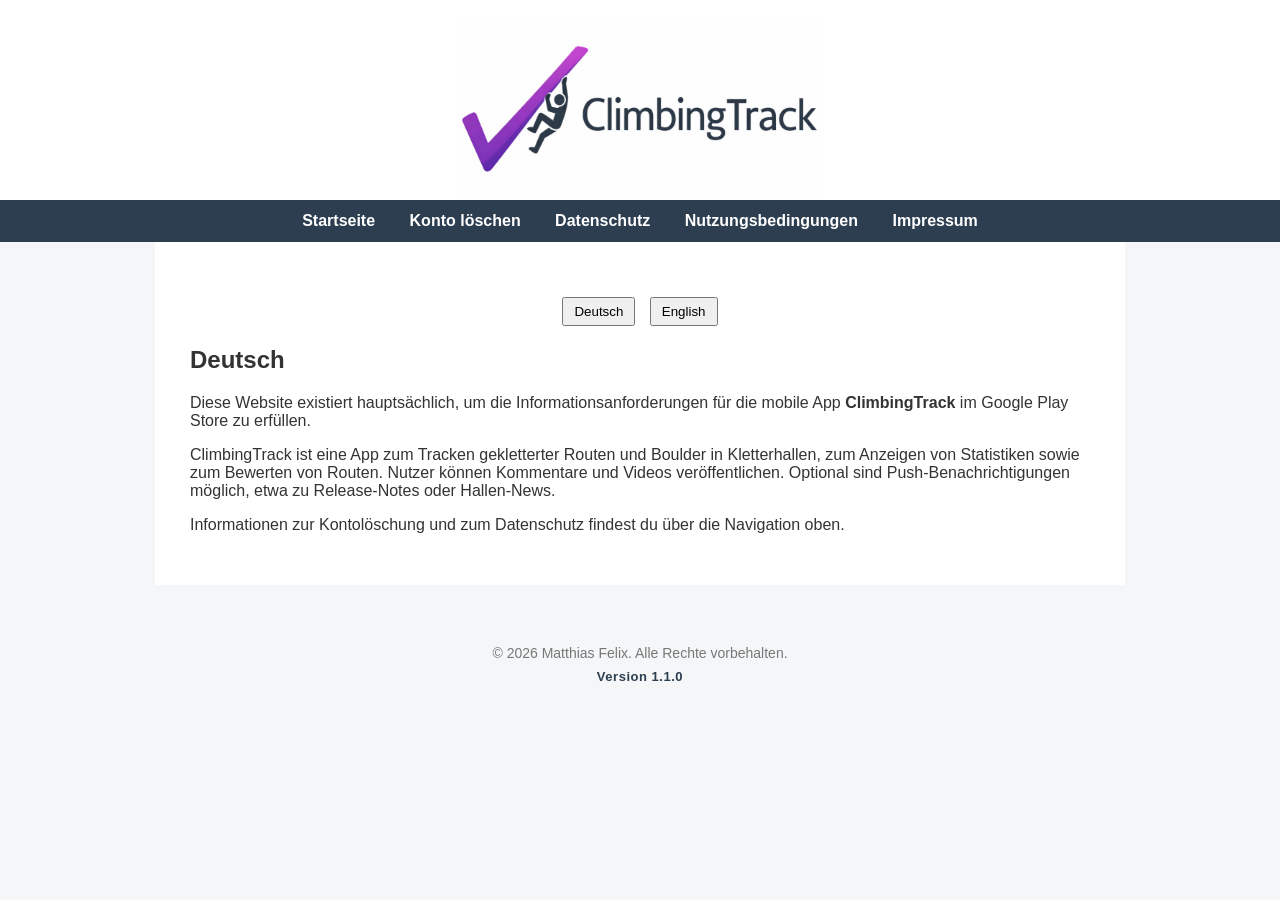
<file: index.html>
<!doctype html>
<html lang="de">
  <head>
    <meta charset="UTF-8" />
    <title>Startseite - ClimbingTrack</title>
    <link rel="stylesheet" href="css/style.css" />
  </head>

  <body>
    <header>
      <img src="img/banner2.jpg" class="banner" />
    </header>

    <nav>
      <a href="index.html" data-i18n="nav-home">Startseite</a>
      <a href="delete-account.html" data-i18n="nav-delete">Konto löschen</a>
      <a href="privacy.html" data-i18n="nav-privacy">Datenschutz</a>
      <a href="terms.html" data-i18n="nav-terms">Nutzungsbedingungen</a>
      <a href="impressum.html" data-i18n="nav-imprint">Impressum</a>
    </nav>

    <div class="container">
      <div id="lang-switcher" style="text-align: center; margin: 20px 0">
        <button onclick="setLang('de')">Deutsch</button>
        <button onclick="setLang('en')">English</button>
      </div>
      <div class="lang lang-de">
        <h2>Deutsch</h2>

        <p>
          Diese Website existiert hauptsächlich, um die
          Informationsanforderungen für die mobile App <b>ClimbingTrack</b> im
          Google Play Store zu erfüllen.
        </p>

        <p>
          ClimbingTrack ist eine App zum Tracken gekletterter Routen und Boulder
          in Kletterhallen, zum Anzeigen von Statistiken sowie zum Bewerten von
          Routen. Nutzer können Kommentare und Videos veröffentlichen. Optional
          sind Push-Benachrichtigungen möglich, etwa zu Release-Notes oder
          Hallen-News.
        </p>

        <p>
          Informationen zur Kontolöschung und zum Datenschutz findest du über
          die Navigation oben.
        </p>
      </div>

      <div class="lang lang-en">
        <h2>English</h2>

        <p>
          This website exists mainly to fulfill the information requirements for
          the <b>ClimbingTrack</b> mobile application published on Google Play.
        </p>

        <p>
          ClimbingTrack allows users to track climbed routes and boulders in
          climbing gyms, view statistics, and rate routes. Users can publish
          comments and videos. Optional push notifications are available, for
          example for release notes or gym news.
        </p>

        <p>
          Information about account deletion and privacy can be found in the
          navigation above.
        </p>
      </div>
    </div>

    <footer>
      <span data-i18n="footer"
        >© 2026 Matthias Felix. Alle Rechte vorbehalten.</span
      >
      <span class="site-version">Version 1.1.0</span>
    </footer>
    <script>
      const translations = {
        de: {
          "nav-home": "Startseite",
          "nav-delete": "Konto löschen",
          "nav-privacy": "Datenschutz",
          "nav-terms": "Nutzungsbedingungen",
          "nav-imprint": "Impressum",
          footer: "© 2026 Matthias Felix. Alle Rechte vorbehalten.",
        },
        en: {
          "nav-home": "Home",
          "nav-delete": "Delete Account",
          "nav-privacy": "Privacy Policy",
          "nav-terms": "Terms of Service",
          "nav-imprint": "Imprint",
          footer: "© 2026 Matthias Felix. All rights reserved.",
        },
      };

      function setLang(lang) {
        localStorage.setItem("climbingtrack-lang", lang);
        showLang(lang);
      }

      function showLang(lang) {
        document
          .querySelectorAll(".lang")
          .forEach((el) => (el.style.display = "none"));
        const active = document.querySelector(".lang-" + lang);
        if (active) active.style.display = "block";

        const t = translations[lang] || translations.de;
        document.querySelectorAll("[data-i18n]").forEach((el) => {
          const key = el.getAttribute("data-i18n");
          if (t[key]) el.textContent = t[key];
        });
      }

      const savedLang = localStorage.getItem("climbingtrack-lang") || "de";
      showLang(savedLang);
    </script>
  </body>
</html>
</file>
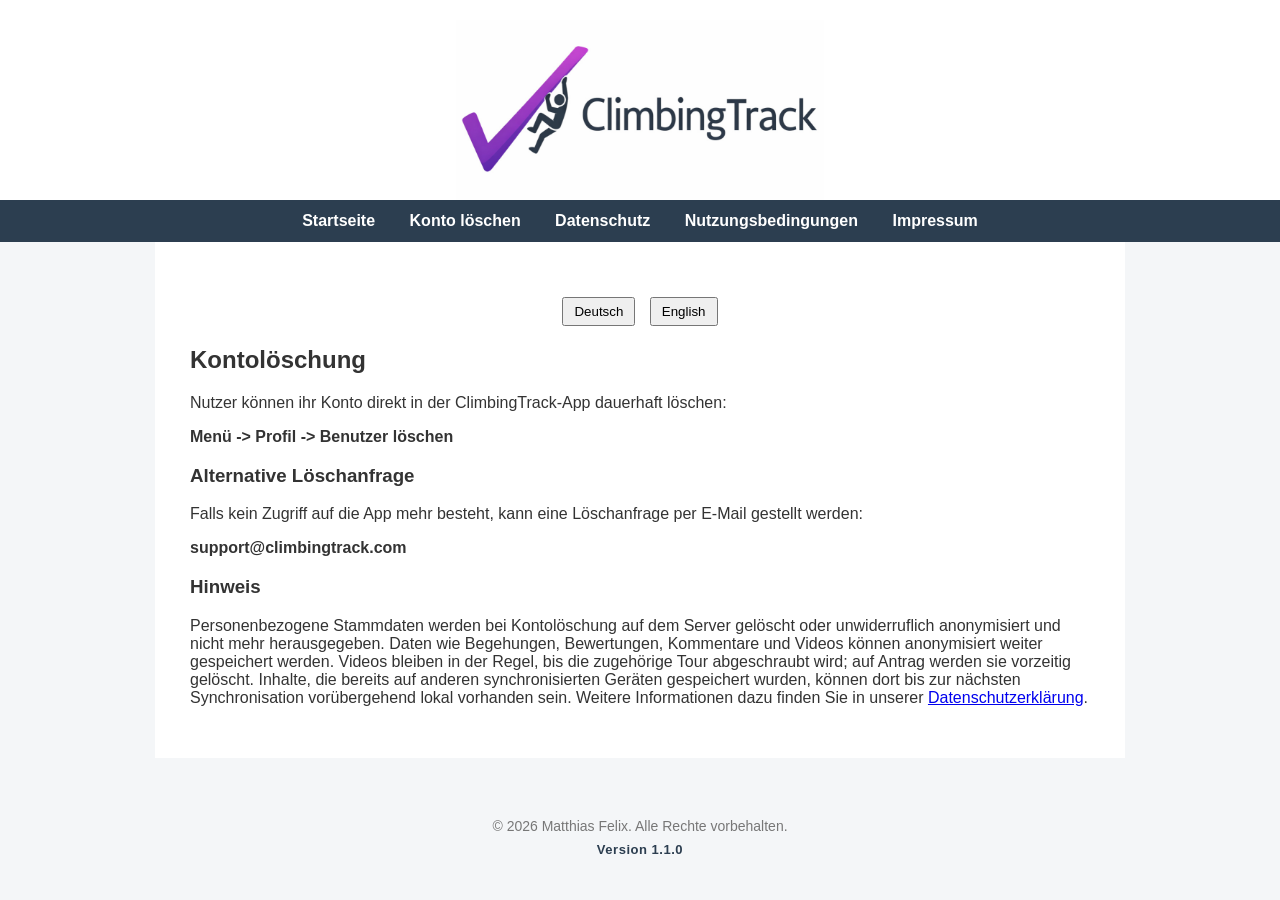
<file: delete-account.html>
<!doctype html>
<html lang="de">
  <head>
    <meta charset="UTF-8" />
    <title>Kontolöschung - ClimbingTrack</title>
    <link rel="stylesheet" href="css/style.css" />
  </head>

  <body>
    <header>
      <img src="img/banner2.jpg" class="banner" />
    </header>

    <nav>
      <a href="index.html" data-i18n="nav-home">Startseite</a>
      <a href="delete-account.html" data-i18n="nav-delete">Konto löschen</a>
      <a href="privacy.html" data-i18n="nav-privacy">Datenschutz</a>
      <a href="terms.html" data-i18n="nav-terms">Nutzungsbedingungen</a>
      <a href="impressum.html" data-i18n="nav-imprint">Impressum</a>
    </nav>

    <div class="container">
      <div id="lang-switcher" style="text-align: center; margin: 20px 0">
        <button onclick="setLang('de')">Deutsch</button>
        <button onclick="setLang('en')">English</button>
      </div>
      <div class="lang lang-de">
        <h2>Kontolöschung</h2>

        <p>
          Nutzer können ihr Konto direkt in der ClimbingTrack-App dauerhaft
          löschen:
        </p>

        <p><b>Menü -> Profil -> Benutzer löschen</b></p>

        <h3>Alternative Löschanfrage</h3>

        <p>
          Falls kein Zugriff auf die App mehr besteht, kann eine Löschanfrage
          per E-Mail gestellt werden:
        </p>

        <p><b>support@climbingtrack.com</b></p>

        <h3>Hinweis</h3>
        <p>
          Personenbezogene Stammdaten werden bei Kontolöschung auf dem Server
          gelöscht oder unwiderruflich anonymisiert und nicht mehr
          herausgegeben. Daten wie Begehungen, Bewertungen, Kommentare und
          Videos können anonymisiert weiter gespeichert werden. Videos bleiben
          in der Regel, bis die zugehörige Tour abgeschraubt wird; auf Antrag
          werden sie vorzeitig gelöscht. Inhalte, die bereits auf anderen
          synchronisierten Geräten gespeichert wurden, können dort bis zur
          nächsten Synchronisation vorübergehend lokal vorhanden sein. Weitere
          Informationen dazu finden Sie in unserer
          <a href="privacy.html">Datenschutzerklärung</a>.
        </p>
      </div>

      <div class="lang lang-en">
        <h2>Delete Account</h2>

        <p>
          Users can permanently delete their account directly in the
          ClimbingTrack app:
        </p>

        <p><b>Menu -> Profile -> Delete user</b></p>

        <h3>Alternative request</h3>

        <p>
          If you cannot access the app anymore, you can request deletion by
          email:
        </p>

        <p><b>support@climbingtrack.com</b></p>

        <h3>Note</h3>
        <p>
          Personal account master data is deleted from the server or
          irreversibly anonymized when an account is deleted and is no longer
          disclosed. Data such as climbing ticks, ratings, comments, and videos
          may continue to be stored in anonymized form. Videos usually remain
          until the related tour is taken down; they are deleted earlier upon
          request. Content already stored on other synchronized devices may
          temporarily remain there locally until the next synchronization. For
          more details, see our
          <a href="privacy.html">Privacy Policy</a>.
        </p>
      </div>
    </div>

    <footer>
      <span data-i18n="footer"
        >© 2026 Matthias Felix. Alle Rechte vorbehalten.</span
      >
      <span class="site-version">Version 1.1.0</span>
    </footer>
    <script>
      const translations = {
        de: {
          "nav-home": "Startseite",
          "nav-delete": "Konto löschen",
          "nav-privacy": "Datenschutz",
          "nav-terms": "Nutzungsbedingungen",
          "nav-imprint": "Impressum",
          footer: "© 2026 Matthias Felix. Alle Rechte vorbehalten.",
        },
        en: {
          "nav-home": "Home",
          "nav-delete": "Delete Account",
          "nav-privacy": "Privacy Policy",
          "nav-terms": "Terms of Service",
          "nav-imprint": "Imprint",
          footer: "© 2026 Matthias Felix. All rights reserved.",
        },
      };

      function setLang(lang) {
        localStorage.setItem("climbingtrack-lang", lang);
        showLang(lang);
      }

      function showLang(lang) {
        document
          .querySelectorAll(".lang")
          .forEach((el) => (el.style.display = "none"));
        const active = document.querySelector(".lang-" + lang);
        if (active) active.style.display = "block";

        const t = translations[lang] || translations.de;
        document.querySelectorAll("[data-i18n]").forEach((el) => {
          const key = el.getAttribute("data-i18n");
          if (t[key]) el.textContent = t[key];
        });
      }

      const savedLang = localStorage.getItem("climbingtrack-lang") || "de";
      showLang(savedLang);
    </script>
  </body>
</html>
</file>
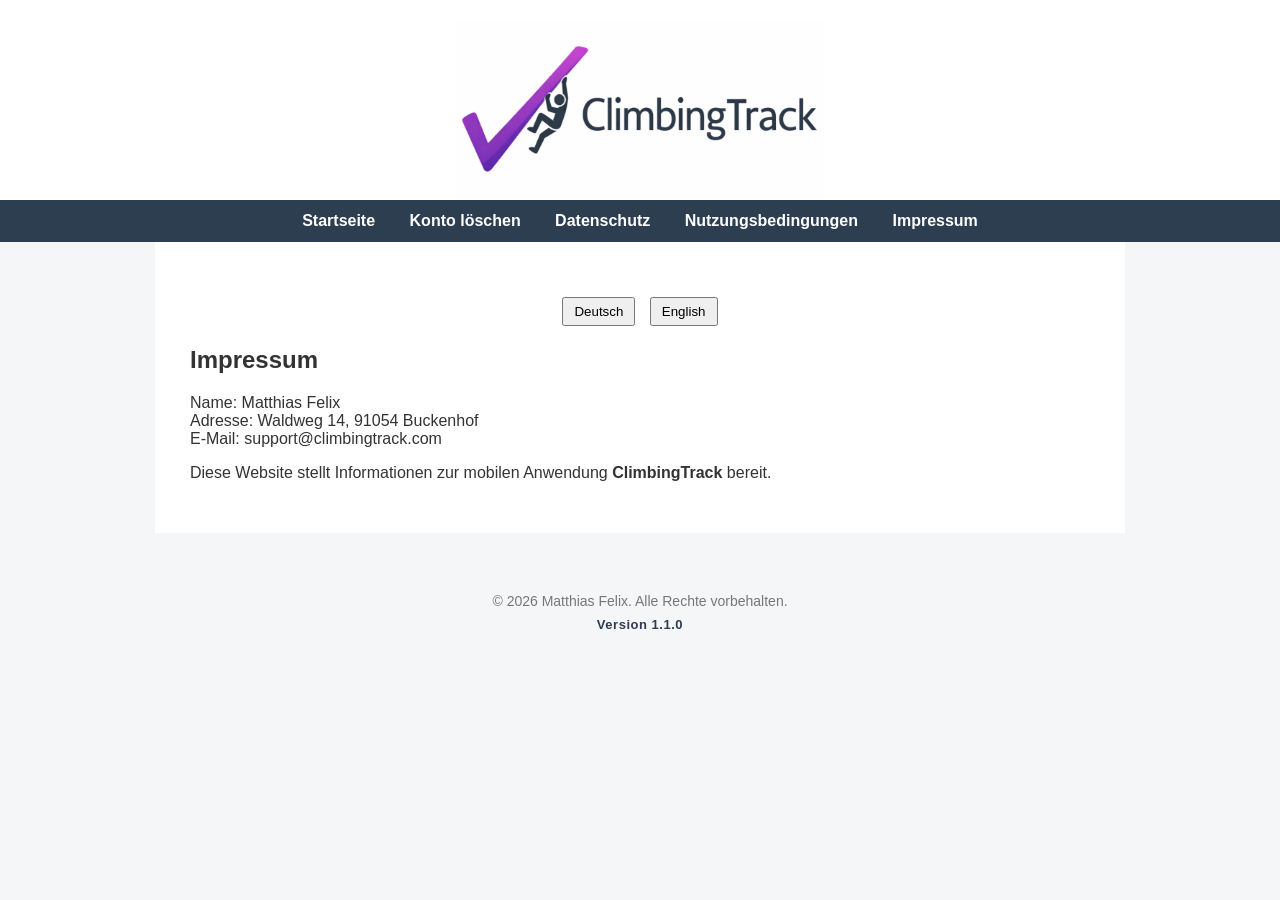
<file: impressum.html>
<!doctype html>
<html lang="de">
  <head>
    <meta charset="UTF-8" />
    <title>Impressum - ClimbingTrack</title>
    <link rel="stylesheet" href="css/style.css" />
  </head>

  <body>
    <header>
      <img src="img/banner2.jpg" class="banner" />
    </header>

    <nav>
      <a href="index.html" data-i18n="nav-home">Startseite</a>
      <a href="delete-account.html" data-i18n="nav-delete">Konto löschen</a>
      <a href="privacy.html" data-i18n="nav-privacy">Datenschutz</a>
      <a href="terms.html" data-i18n="nav-terms">Nutzungsbedingungen</a>
      <a href="impressum.html" data-i18n="nav-imprint">Impressum</a>
    </nav>

    <div class="container">
      <div id="lang-switcher" style="text-align: center; margin: 20px 0">
        <button onclick="setLang('de')">Deutsch</button>
        <button onclick="setLang('en')">English</button>
      </div>
      <div class="lang lang-de">
        <h2>Impressum</h2>

        <p>
          Name: Matthias Felix<br />
          Adresse: Waldweg 14, 91054 Buckenhof<br />
          E-Mail: support@climbingtrack.com
        </p>

        <p>
          Diese Website stellt Informationen zur mobilen Anwendung
          <b>ClimbingTrack</b> bereit.
        </p>
      </div>

      <div class="lang lang-en">
        <h2>Imprint</h2>

        <p>
          Name: Matthias Felix<br />
          Address: Waldweg 14, 91054 Buckenhof, Germany<br />
          Email: support@climbingtrack.com
        </p>

        <p>
          This website provides information related to the mobile application
          <b>ClimbingTrack</b>.
        </p>
      </div>
    </div>

    <footer>
      <span data-i18n="footer"
        >© 2026 Matthias Felix. Alle Rechte vorbehalten.</span
      >
      <span class="site-version">Version 1.1.0</span>
    </footer>
    <script>
      const translations = {
        de: {
          "nav-home": "Startseite",
          "nav-delete": "Konto löschen",
          "nav-privacy": "Datenschutz",
          "nav-terms": "Nutzungsbedingungen",
          "nav-imprint": "Impressum",
          footer: "© 2026 Matthias Felix. Alle Rechte vorbehalten.",
        },
        en: {
          "nav-home": "Home",
          "nav-delete": "Delete Account",
          "nav-privacy": "Privacy Policy",
          "nav-terms": "Terms of Service",
          "nav-imprint": "Imprint",
          footer: "© 2026 Matthias Felix. All rights reserved.",
        },
      };

      function setLang(lang) {
        localStorage.setItem("climbingtrack-lang", lang);
        showLang(lang);
      }

      function showLang(lang) {
        document
          .querySelectorAll(".lang")
          .forEach((el) => (el.style.display = "none"));
        const active = document.querySelector(".lang-" + lang);
        if (active) active.style.display = "block";

        const t = translations[lang] || translations.de;
        document.querySelectorAll("[data-i18n]").forEach((el) => {
          const key = el.getAttribute("data-i18n");
          if (t[key]) el.textContent = t[key];
        });
      }

      const savedLang = localStorage.getItem("climbingtrack-lang") || "de";
      showLang(savedLang);
    </script>
  </body>
</html>
</file>
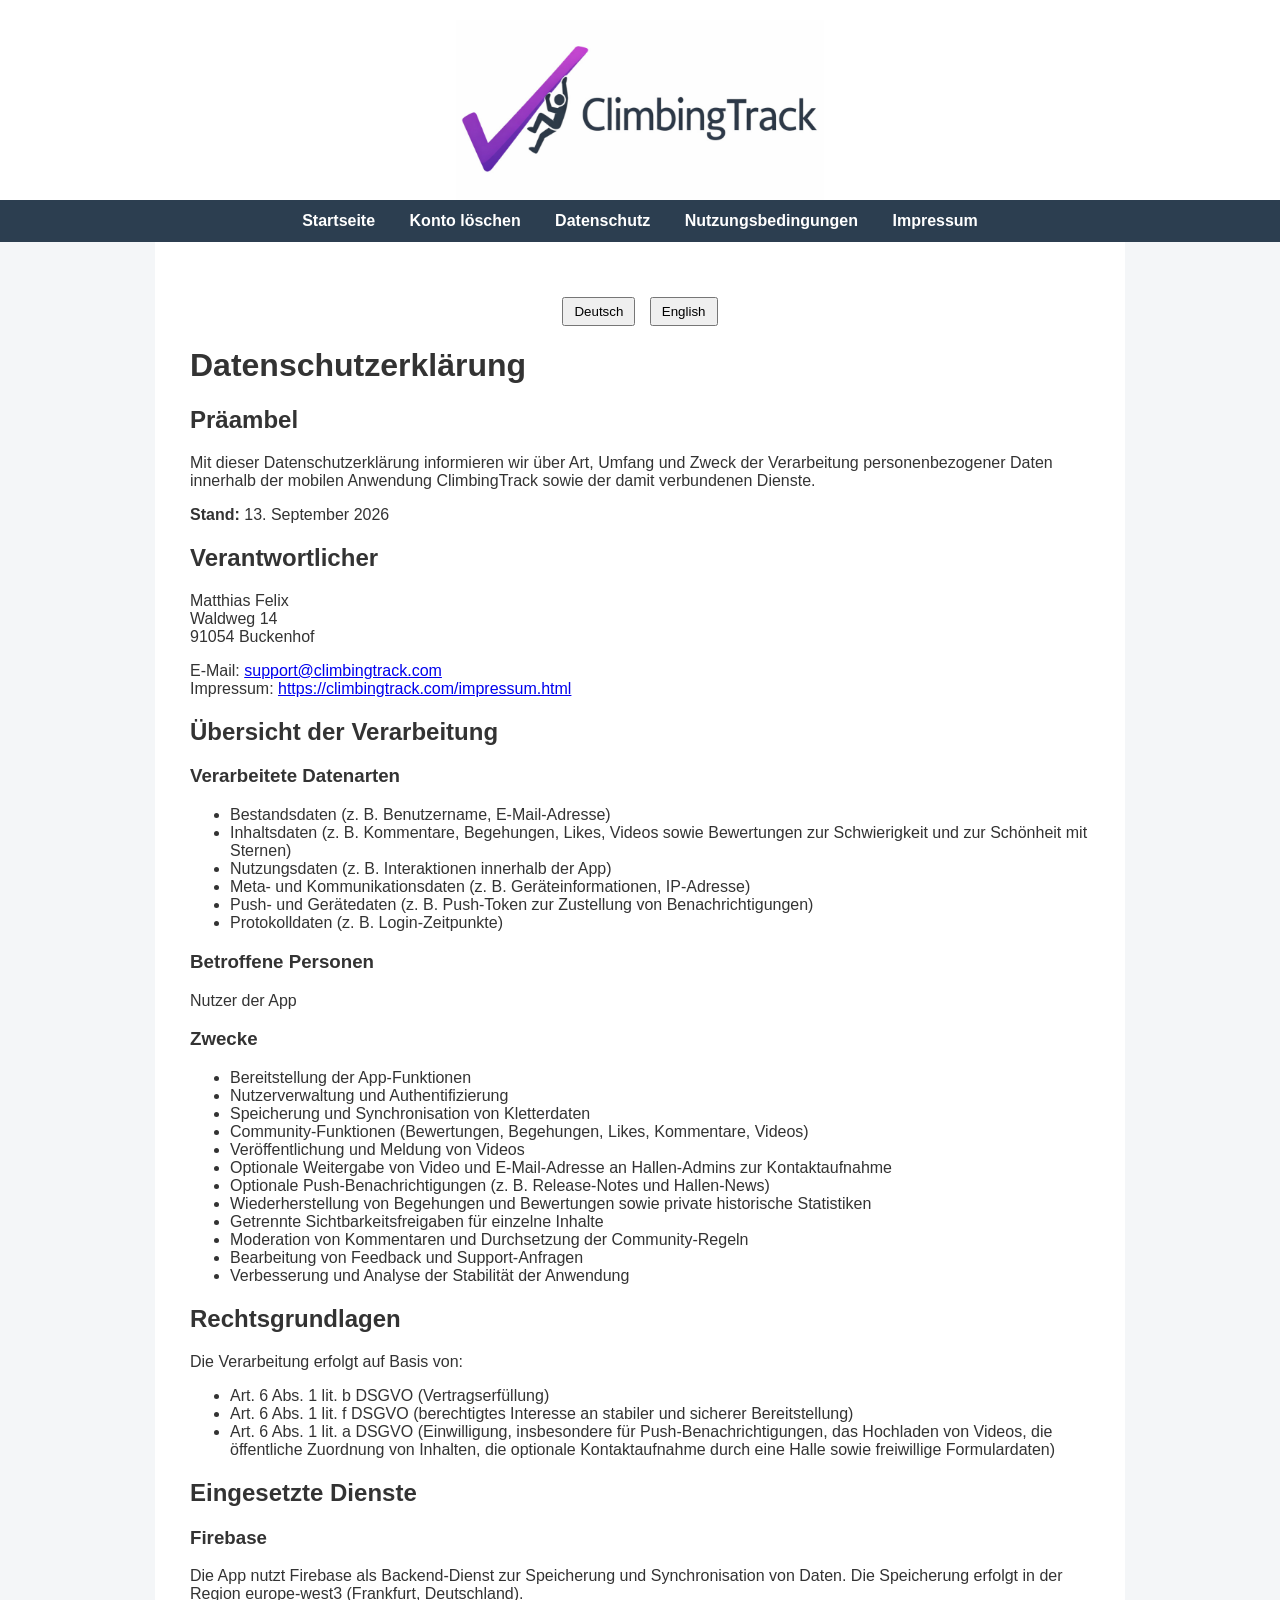
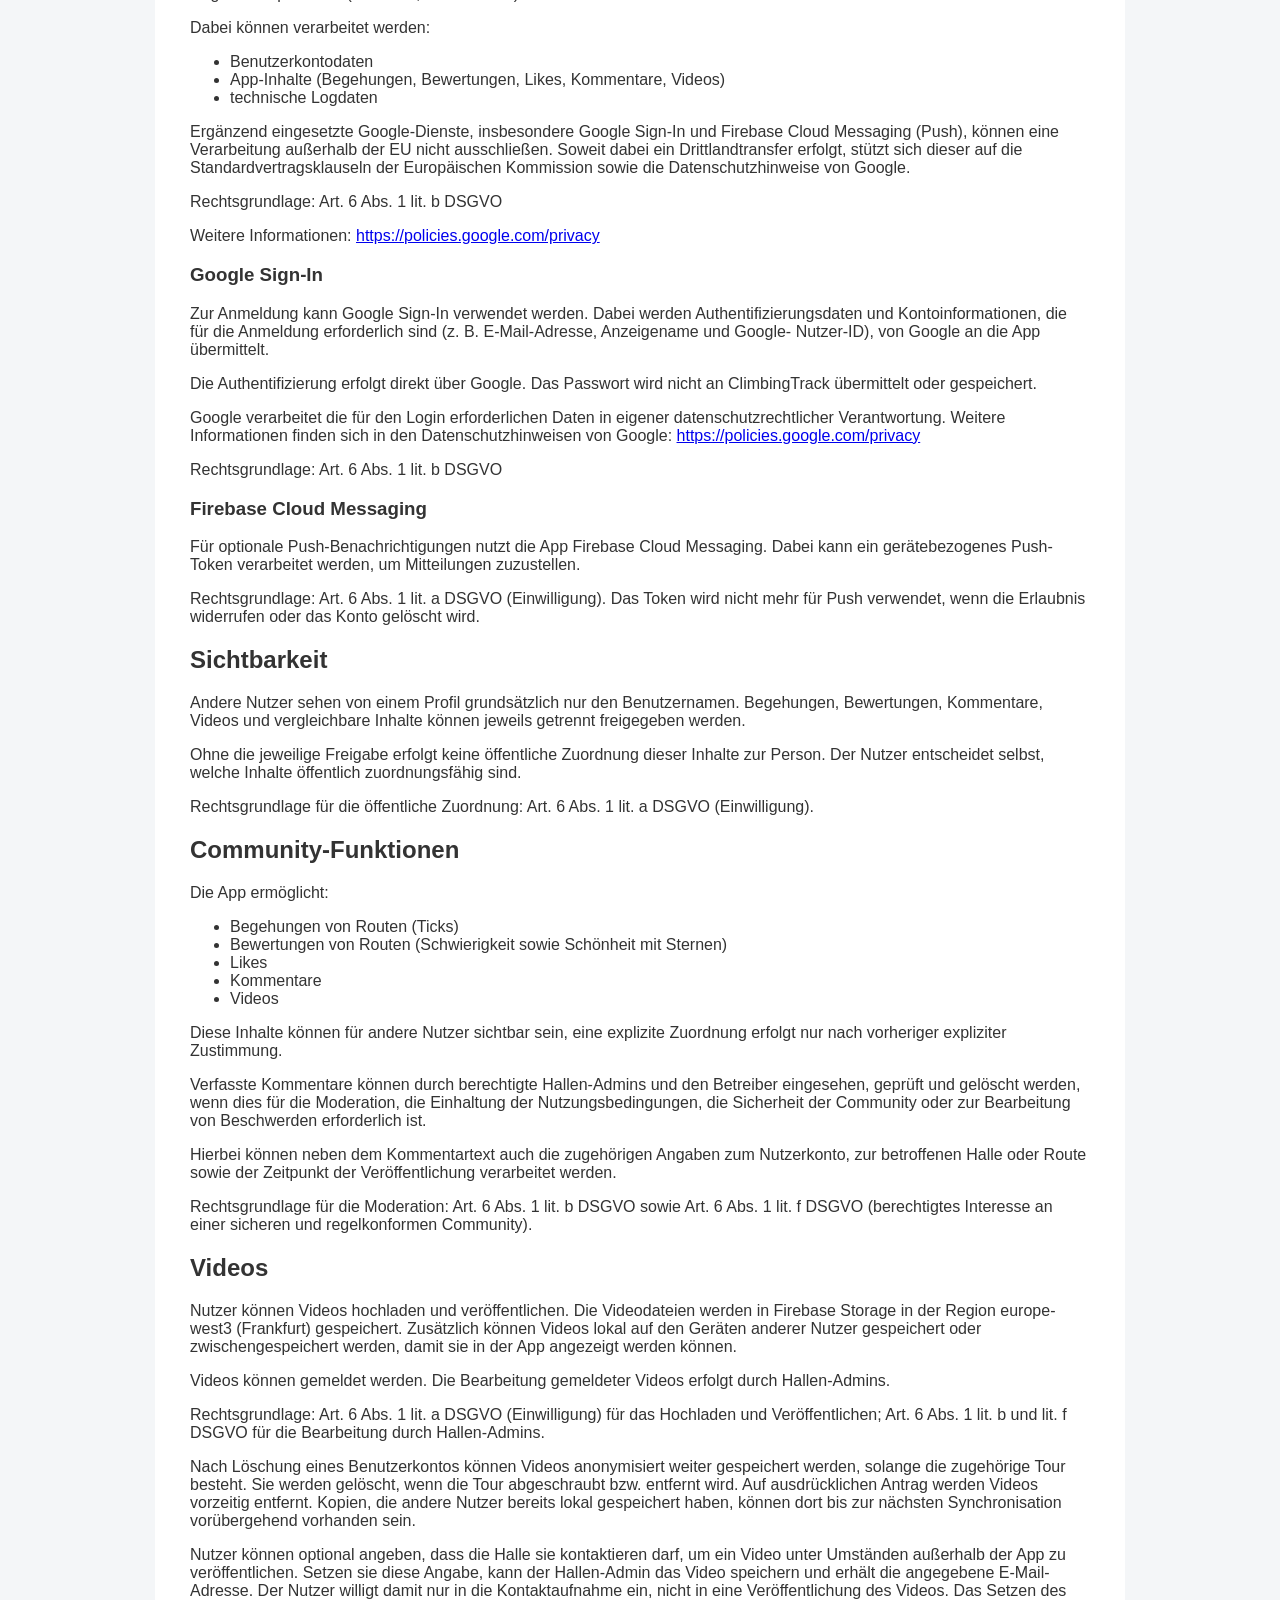
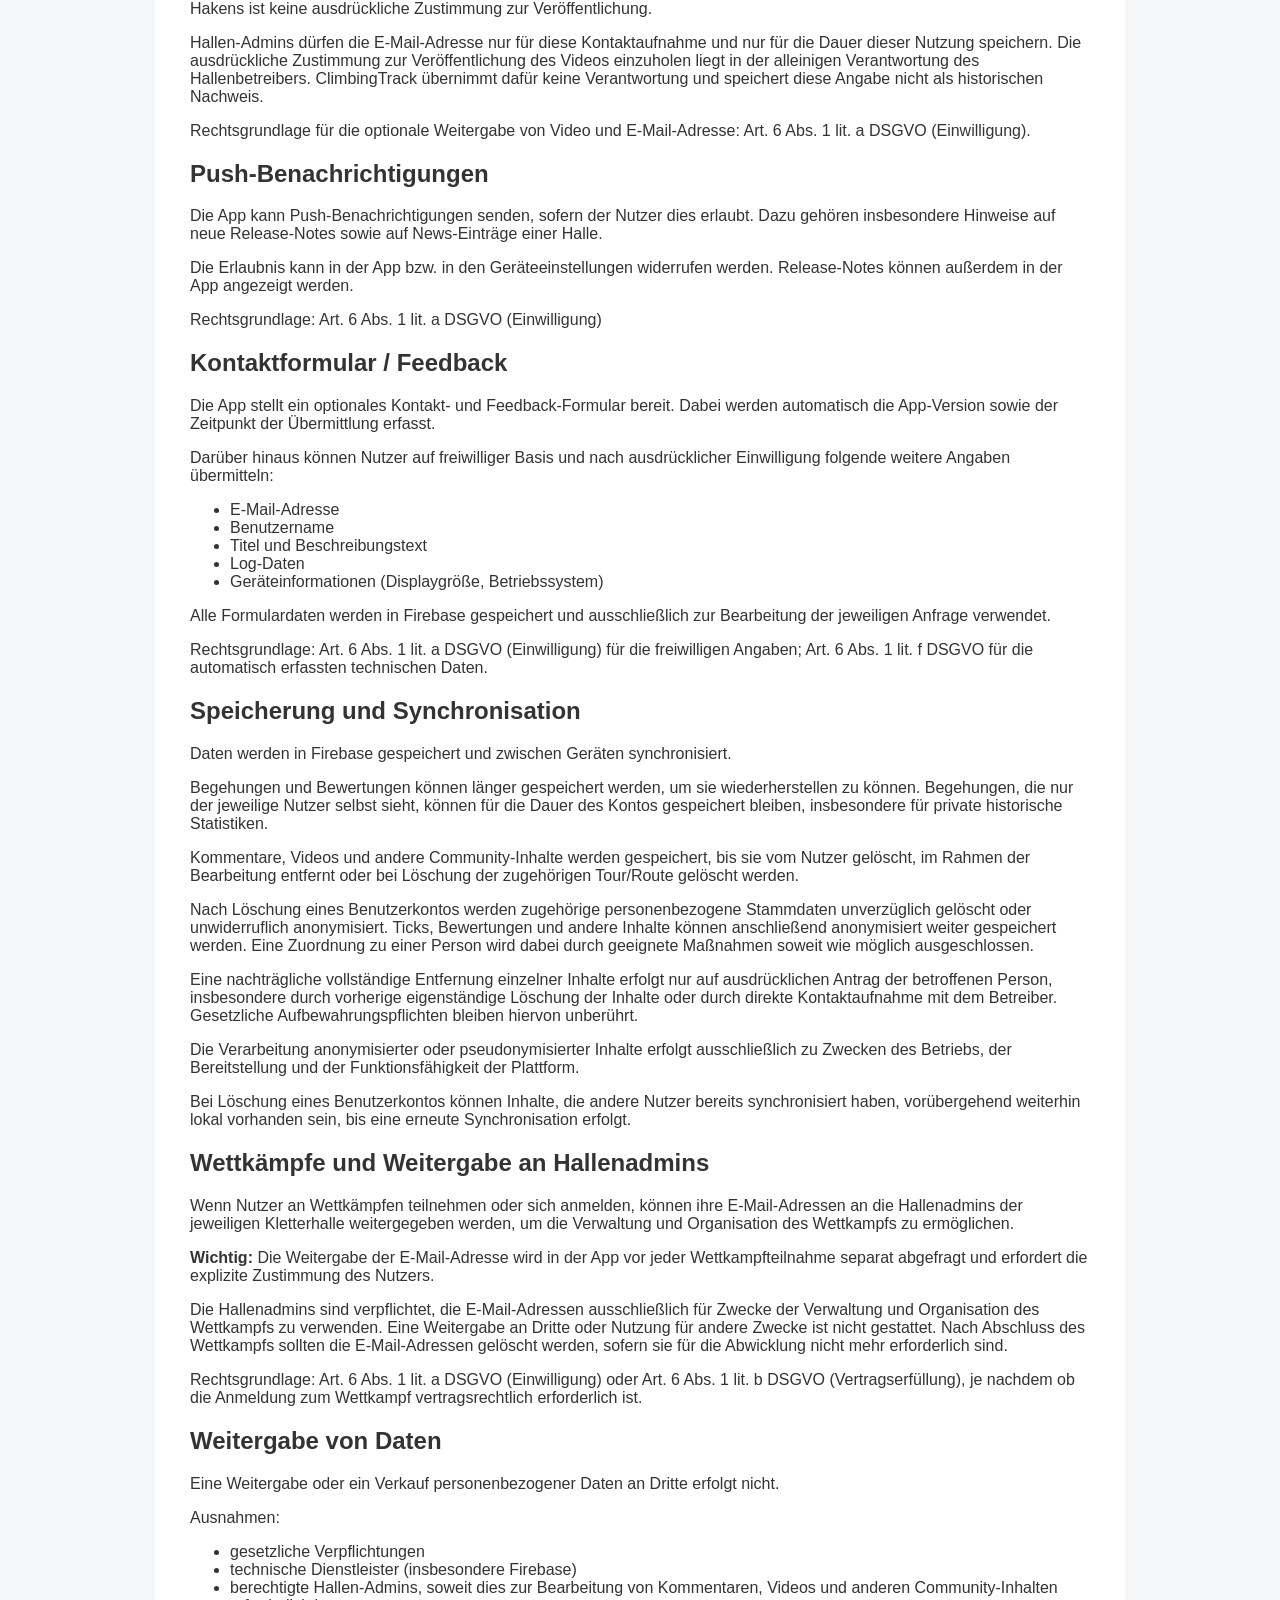
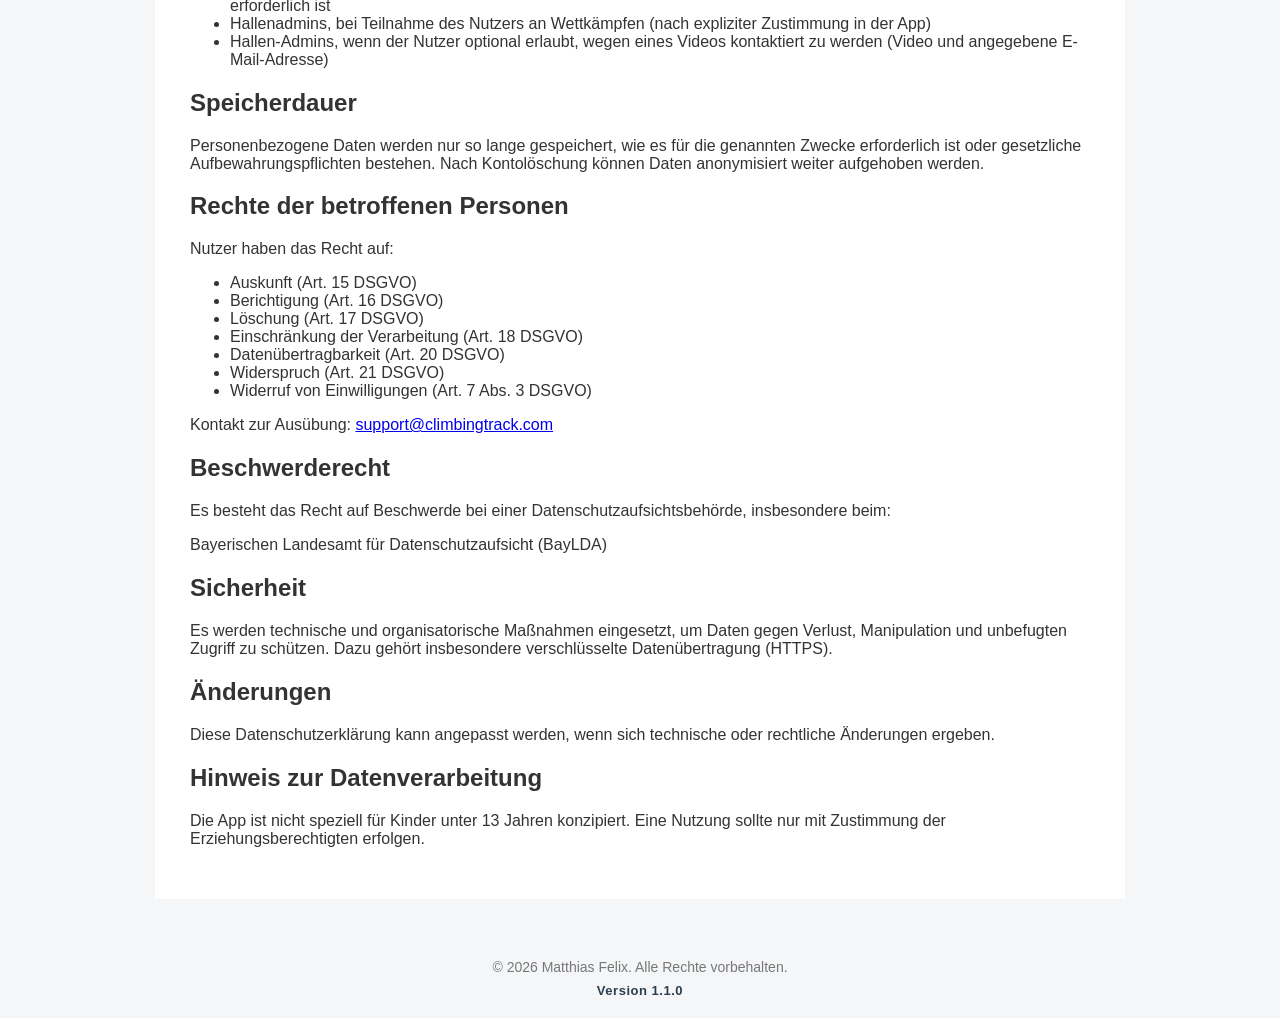
<file: privacy.html>
<!doctype html>
<html lang="de">
  <head>
    <meta charset="UTF-8" />
    <title>Datenschutzerklärung – ClimbingTrack</title>
    <link rel="stylesheet" href="css/style.css" />
  </head>

  <body>
    <header>
      <img src="img/banner2.jpg" class="banner" />
    </header>

    <nav>
      <a href="index.html" data-i18n="nav-home">Startseite</a>
      <a href="delete-account.html" data-i18n="nav-delete">Konto löschen</a>
      <a href="privacy.html" data-i18n="nav-privacy">Datenschutz</a>
      <a href="terms.html" data-i18n="nav-terms">Nutzungsbedingungen</a>
      <a href="impressum.html" data-i18n="nav-imprint">Impressum</a>
    </nav>

    <div class="container">
      <div id="lang-switcher" style="text-align: center; margin: 20px 0">
        <button onclick="setLang('de')">Deutsch</button>
        <button onclick="setLang('en')">English</button>
      </div>
      <div class="lang lang-de">
        <h1>Datenschutzerklärung</h1>

        <h2>Präambel</h2>
        <p>
          Mit dieser Datenschutzerklärung informieren wir über Art, Umfang und
          Zweck der Verarbeitung personenbezogener Daten innerhalb der mobilen
          Anwendung ClimbingTrack sowie der damit verbundenen Dienste.
        </p>
        <p><strong>Stand:</strong> 13. September 2026</p>

        <h2>Verantwortlicher</h2>
        <p>
          Matthias Felix<br />
          Waldweg 14<br />
          91054 Buckenhof
        </p>
        <p>
          E-Mail:
          <a href="mailto:support@climbingtrack.com"
            >support@climbingtrack.com</a
          ><br />
          Impressum:
          <a href="https://climbingtrack.com/impressum.html" target="_blank">
            https://climbingtrack.com/impressum.html
          </a>
        </p>

        <h2>Übersicht der Verarbeitung</h2>

        <h3>Verarbeitete Datenarten</h3>
        <ul>
          <li>Bestandsdaten (z. B. Benutzername, E-Mail-Adresse)</li>
          <li>
            Inhaltsdaten (z. B. Kommentare, Begehungen, Likes, Videos sowie
            Bewertungen zur Schwierigkeit und zur Schönheit mit Sternen)
          </li>
          <li>Nutzungsdaten (z. B. Interaktionen innerhalb der App)</li>
          <li>
            Meta- und Kommunikationsdaten (z. B. Geräteinformationen,
            IP-Adresse)
          </li>
          <li>
            Push- und Gerätedaten (z. B. Push-Token zur Zustellung von
            Benachrichtigungen)
          </li>
          <li>Protokolldaten (z. B. Login-Zeitpunkte)</li>
        </ul>

        <h3>Betroffene Personen</h3>
        <p>Nutzer der App</p>

        <h3>Zwecke</h3>
        <ul>
          <li>Bereitstellung der App-Funktionen</li>
          <li>Nutzerverwaltung und Authentifizierung</li>
          <li>Speicherung und Synchronisation von Kletterdaten</li>
          <li>
            Community-Funktionen (Bewertungen, Begehungen, Likes, Kommentare,
            Videos)
          </li>
          <li>Veröffentlichung und Meldung von Videos</li>
          <li>
            Optionale Weitergabe von Video und E-Mail-Adresse an Hallen-Admins
            zur Kontaktaufnahme
          </li>
          <li>
            Optionale Push-Benachrichtigungen (z. B. Release-Notes und
            Hallen-News)
          </li>
          <li>
            Wiederherstellung von Begehungen und Bewertungen sowie private
            historische Statistiken
          </li>
          <li>Getrennte Sichtbarkeitsfreigaben für einzelne Inhalte</li>
          <li>
            Moderation von Kommentaren und Durchsetzung der Community-Regeln
          </li>
          <li>Bearbeitung von Feedback und Support-Anfragen</li>
          <li>Verbesserung und Analyse der Stabilität der Anwendung</li>
        </ul>

        <h2>Rechtsgrundlagen</h2>
        <p>Die Verarbeitung erfolgt auf Basis von:</p>
        <ul>
          <li>Art. 6 Abs. 1 lit. b DSGVO (Vertragserfüllung)</li>
          <li>
            Art. 6 Abs. 1 lit. f DSGVO (berechtigtes Interesse an stabiler und
            sicherer Bereitstellung)
          </li>
          <li>
            Art. 6 Abs. 1 lit. a DSGVO (Einwilligung, insbesondere für
            Push-Benachrichtigungen, das Hochladen von Videos, die öffentliche
            Zuordnung von Inhalten, die optionale Kontaktaufnahme durch eine
            Halle sowie freiwillige Formulardaten)
          </li>
        </ul>

        <h2>Eingesetzte Dienste</h2>

        <h3>Firebase</h3>
        <p>
          Die App nutzt Firebase als Backend-Dienst zur Speicherung und
          Synchronisation von Daten. Die Speicherung erfolgt in der Region
          europe-west3 (Frankfurt, Deutschland).
        </p>
        <p>Dabei können verarbeitet werden:</p>
        <ul>
          <li>Benutzerkontodaten</li>
          <li>
            App-Inhalte (Begehungen, Bewertungen, Likes, Kommentare, Videos)
          </li>
          <li>technische Logdaten</li>
        </ul>
        <p>
          Ergänzend eingesetzte Google-Dienste, insbesondere Google Sign-In und
          Firebase Cloud Messaging (Push), können eine Verarbeitung außerhalb
          der EU nicht ausschließen. Soweit dabei ein Drittlandtransfer erfolgt,
          stützt sich dieser auf die Standardvertragsklauseln der Europäischen
          Kommission sowie die Datenschutzhinweise von Google.
        </p>
        <p>Rechtsgrundlage: Art. 6 Abs. 1 lit. b DSGVO</p>
        <p>
          Weitere Informationen:
          <a href="https://policies.google.com/privacy" target="_blank">
            https://policies.google.com/privacy
          </a>
        </p>

        <h3>Google Sign-In</h3>
        <p>
          Zur Anmeldung kann Google Sign-In verwendet werden. Dabei werden
          Authentifizierungsdaten und Kontoinformationen, die für die Anmeldung
          erforderlich sind (z. B. E-Mail-Adresse, Anzeigename und Google-
          Nutzer-ID), von Google an die App übermittelt.
        </p>
        <p>
          Die Authentifizierung erfolgt direkt über Google. Das Passwort wird
          nicht an ClimbingTrack übermittelt oder gespeichert.
        </p>
        <p>
          Google verarbeitet die für den Login erforderlichen Daten in eigener
          datenschutzrechtlicher Verantwortung. Weitere Informationen finden
          sich in den Datenschutzhinweisen von Google:
          <a href="https://policies.google.com/privacy" target="_blank">
            https://policies.google.com/privacy
          </a>
        </p>
        <p>Rechtsgrundlage: Art. 6 Abs. 1 lit. b DSGVO</p>

        <h3>Firebase Cloud Messaging</h3>
        <p>
          Für optionale Push-Benachrichtigungen nutzt die App Firebase Cloud
          Messaging. Dabei kann ein gerätebezogenes Push-Token verarbeitet
          werden, um Mitteilungen zuzustellen.
        </p>
        <p>
          Rechtsgrundlage: Art. 6 Abs. 1 lit. a DSGVO (Einwilligung). Das Token
          wird nicht mehr für Push verwendet, wenn die Erlaubnis widerrufen oder
          das Konto gelöscht wird.
        </p>

        <h2>Sichtbarkeit</h2>
        <p>
          Andere Nutzer sehen von einem Profil grundsätzlich nur den
          Benutzernamen. Begehungen, Bewertungen, Kommentare, Videos und
          vergleichbare Inhalte können jeweils getrennt freigegeben werden.
        </p>
        <p>
          Ohne die jeweilige Freigabe erfolgt keine öffentliche Zuordnung dieser
          Inhalte zur Person. Der Nutzer entscheidet selbst, welche Inhalte
          öffentlich zuordnungsfähig sind.
        </p>
        <p>
          Rechtsgrundlage für die öffentliche Zuordnung: Art. 6 Abs. 1 lit. a
          DSGVO (Einwilligung).
        </p>

        <h2>Community-Funktionen</h2>
        <p>Die App ermöglicht:</p>
        <ul>
          <li>Begehungen von Routen (Ticks)</li>
          <li>
            Bewertungen von Routen (Schwierigkeit sowie Schönheit mit Sternen)
          </li>
          <li>Likes</li>
          <li>Kommentare</li>
          <li>Videos</li>
        </ul>
        <p>
          Diese Inhalte können für andere Nutzer sichtbar sein, eine explizite
          Zuordnung erfolgt nur nach vorheriger expliziter Zustimmung.
        </p>
        <p>
          Verfasste Kommentare können durch berechtigte Hallen-Admins und den
          Betreiber eingesehen, geprüft und gelöscht werden, wenn dies für die
          Moderation, die Einhaltung der Nutzungsbedingungen, die Sicherheit der
          Community oder zur Bearbeitung von Beschwerden erforderlich ist.
        </p>
        <p>
          Hierbei können neben dem Kommentartext auch die zugehörigen Angaben
          zum Nutzerkonto, zur betroffenen Halle oder Route sowie der Zeitpunkt
          der Veröffentlichung verarbeitet werden.
        </p>
        <p>
          Rechtsgrundlage für die Moderation: Art. 6 Abs. 1 lit. b DSGVO sowie
          Art. 6 Abs. 1 lit. f DSGVO (berechtigtes Interesse an einer sicheren
          und regelkonformen Community).
        </p>

        <h2>Videos</h2>
        <p>
          Nutzer können Videos hochladen und veröffentlichen. Die Videodateien
          werden in Firebase Storage in der Region europe-west3 (Frankfurt)
          gespeichert. Zusätzlich können Videos lokal auf den Geräten anderer
          Nutzer gespeichert oder zwischengespeichert werden, damit sie in der
          App angezeigt werden können.
        </p>
        <p>
          Videos können gemeldet werden. Die Bearbeitung gemeldeter Videos
          erfolgt durch Hallen-Admins.
        </p>
        <p>
          Rechtsgrundlage: Art. 6 Abs. 1 lit. a DSGVO (Einwilligung) für das
          Hochladen und Veröffentlichen; Art. 6 Abs. 1 lit. b und lit. f DSGVO
          für die Bearbeitung durch Hallen-Admins.
        </p>
        <p>
          Nach Löschung eines Benutzerkontos können Videos anonymisiert weiter
          gespeichert werden, solange die zugehörige Tour besteht. Sie werden
          gelöscht, wenn die Tour abgeschraubt bzw. entfernt wird. Auf
          ausdrücklichen Antrag werden Videos vorzeitig entfernt. Kopien, die
          andere Nutzer bereits lokal gespeichert haben, können dort bis zur
          nächsten Synchronisation vorübergehend vorhanden sein.
        </p>
        <p>
          Nutzer können optional angeben, dass die Halle sie kontaktieren darf,
          um ein Video unter Umständen außerhalb der App zu veröffentlichen.
          Setzen sie diese Angabe, kann der Hallen-Admin das Video speichern und
          erhält die angegebene E-Mail-Adresse. Der Nutzer willigt damit nur in
          die Kontaktaufnahme ein, nicht in eine Veröffentlichung des Videos.
          Das Setzen des Hakens ist keine ausdrückliche Zustimmung zur
          Veröffentlichung.
        </p>
        <p>
          Hallen-Admins dürfen die E-Mail-Adresse nur für diese Kontaktaufnahme
          und nur für die Dauer dieser Nutzung speichern. Die ausdrückliche
          Zustimmung zur Veröffentlichung des Videos einzuholen liegt in der
          alleinigen Verantwortung des Hallenbetreibers. ClimbingTrack übernimmt
          dafür keine Verantwortung und speichert diese Angabe nicht als
          historischen Nachweis.
        </p>
        <p>
          Rechtsgrundlage für die optionale Weitergabe von Video und
          E-Mail-Adresse: Art. 6 Abs. 1 lit. a DSGVO (Einwilligung).
        </p>

        <h2>Push-Benachrichtigungen</h2>
        <p>
          Die App kann Push-Benachrichtigungen senden, sofern der Nutzer dies
          erlaubt. Dazu gehören insbesondere Hinweise auf neue Release-Notes
          sowie auf News-Einträge einer Halle.
        </p>
        <p>
          Die Erlaubnis kann in der App bzw. in den Geräteeinstellungen
          widerrufen werden. Release-Notes können außerdem in der App angezeigt
          werden.
        </p>
        <p>Rechtsgrundlage: Art. 6 Abs. 1 lit. a DSGVO (Einwilligung)</p>

        <h2>Kontaktformular / Feedback</h2>
        <p>
          Die App stellt ein optionales Kontakt- und Feedback-Formular bereit.
          Dabei werden automatisch die App-Version sowie der Zeitpunkt der
          Übermittlung erfasst.
        </p>
        <p>
          Darüber hinaus können Nutzer auf freiwilliger Basis und nach
          ausdrücklicher Einwilligung folgende weitere Angaben übermitteln:
        </p>
        <ul>
          <li>E-Mail-Adresse</li>
          <li>Benutzername</li>
          <li>Titel und Beschreibungstext</li>
          <li>Log-Daten</li>
          <li>Geräteinformationen (Displaygröße, Betriebssystem)</li>
        </ul>
        <p>
          Alle Formulardaten werden in Firebase gespeichert und ausschließlich
          zur Bearbeitung der jeweiligen Anfrage verwendet.
        </p>
        <p>
          Rechtsgrundlage: Art. 6 Abs. 1 lit. a DSGVO (Einwilligung) für die
          freiwilligen Angaben; Art. 6 Abs. 1 lit. f DSGVO für die automatisch
          erfassten technischen Daten.
        </p>

        <h2>Speicherung und Synchronisation</h2>
        <p>
          Daten werden in Firebase gespeichert und zwischen Geräten
          synchronisiert.
        </p>
        <p>
          Begehungen und Bewertungen können länger gespeichert werden, um sie
          wiederherstellen zu können. Begehungen, die nur der jeweilige Nutzer
          selbst sieht, können für die Dauer des Kontos gespeichert bleiben,
          insbesondere für private historische Statistiken.
        </p>
        <p>
          Kommentare, Videos und andere Community-Inhalte werden gespeichert,
          bis sie vom Nutzer gelöscht, im Rahmen der Bearbeitung entfernt oder
          bei Löschung der zugehörigen Tour/Route gelöscht werden.
        </p>
        <p>
          Nach Löschung eines Benutzerkontos werden zugehörige personenbezogene
          Stammdaten unverzüglich gelöscht oder unwiderruflich anonymisiert.
          Ticks, Bewertungen und andere Inhalte können anschließend anonymisiert
          weiter gespeichert werden. Eine Zuordnung zu einer Person wird dabei
          durch geeignete Maßnahmen soweit wie möglich ausgeschlossen.
        </p>
        <p>
          Eine nachträgliche vollständige Entfernung einzelner Inhalte erfolgt
          nur auf ausdrücklichen Antrag der betroffenen Person, insbesondere
          durch vorherige eigenständige Löschung der Inhalte oder durch direkte
          Kontaktaufnahme mit dem Betreiber. Gesetzliche Aufbewahrungspflichten
          bleiben hiervon unberührt.
        </p>
        <p>
          Die Verarbeitung anonymisierter oder pseudonymisierter Inhalte erfolgt
          ausschließlich zu Zwecken des Betriebs, der Bereitstellung und der
          Funktionsfähigkeit der Plattform.
        </p>
        <p>
          Bei Löschung eines Benutzerkontos können Inhalte, die andere Nutzer
          bereits synchronisiert haben, vorübergehend weiterhin lokal vorhanden
          sein, bis eine erneute Synchronisation erfolgt.
        </p>

        <h2>Wettkämpfe und Weitergabe an Hallenadmins</h2>
        <p>
          Wenn Nutzer an Wettkämpfen teilnehmen oder sich anmelden, können ihre
          E-Mail-Adressen an die Hallenadmins der jeweiligen Kletterhalle
          weitergegeben werden, um die Verwaltung und Organisation des
          Wettkampfs zu ermöglichen.
        </p>
        <p>
          <strong>Wichtig:</strong> Die Weitergabe der E-Mail-Adresse wird in
          der App vor jeder Wettkampfteilnahme separat abgefragt und erfordert
          die explizite Zustimmung des Nutzers.
        </p>
        <p>
          Die Hallenadmins sind verpflichtet, die E-Mail-Adressen ausschließlich
          für Zwecke der Verwaltung und Organisation des Wettkampfs zu
          verwenden. Eine Weitergabe an Dritte oder Nutzung für andere Zwecke
          ist nicht gestattet. Nach Abschluss des Wettkampfs sollten die
          E-Mail-Adressen gelöscht werden, sofern sie für die Abwicklung nicht
          mehr erforderlich sind.
        </p>
        <p>
          Rechtsgrundlage: Art. 6 Abs. 1 lit. a DSGVO (Einwilligung) oder Art. 6
          Abs. 1 lit. b DSGVO (Vertragserfüllung), je nachdem ob die Anmeldung
          zum Wettkampf vertragsrechtlich erforderlich ist.
        </p>

        <h2>Weitergabe von Daten</h2>
        <p>
          Eine Weitergabe oder ein Verkauf personenbezogener Daten an Dritte
          erfolgt nicht.
        </p>
        <p>Ausnahmen:</p>
        <ul>
          <li>gesetzliche Verpflichtungen</li>
          <li>technische Dienstleister (insbesondere Firebase)</li>
          <li>
            berechtigte Hallen-Admins, soweit dies zur Bearbeitung von
            Kommentaren, Videos und anderen Community-Inhalten erforderlich ist
          </li>
          <li>
            Hallenadmins, bei Teilnahme des Nutzers an Wettkämpfen (nach
            expliziter Zustimmung in der App)
          </li>
          <li>
            Hallen-Admins, wenn der Nutzer optional erlaubt, wegen eines Videos
            kontaktiert zu werden (Video und angegebene E-Mail-Adresse)
          </li>
        </ul>

        <h2>Speicherdauer</h2>
        <p>
          Personenbezogene Daten werden nur so lange gespeichert, wie es für die
          genannten Zwecke erforderlich ist oder gesetzliche
          Aufbewahrungspflichten bestehen. Nach Kontolöschung können Daten
          anonymisiert weiter aufgehoben werden.
        </p>

        <h2>Rechte der betroffenen Personen</h2>
        <p>Nutzer haben das Recht auf:</p>
        <ul>
          <li>Auskunft (Art. 15 DSGVO)</li>
          <li>Berichtigung (Art. 16 DSGVO)</li>
          <li>Löschung (Art. 17 DSGVO)</li>
          <li>Einschränkung der Verarbeitung (Art. 18 DSGVO)</li>
          <li>Datenübertragbarkeit (Art. 20 DSGVO)</li>
          <li>Widerspruch (Art. 21 DSGVO)</li>
          <li>Widerruf von Einwilligungen (Art. 7 Abs. 3 DSGVO)</li>
        </ul>
        <p>
          Kontakt zur Ausübung:
          <a href="mailto:support@climbingtrack.com"
            >support@climbingtrack.com</a
          >
        </p>

        <h2>Beschwerderecht</h2>
        <p>
          Es besteht das Recht auf Beschwerde bei einer
          Datenschutzaufsichtsbehörde, insbesondere beim:
        </p>
        <p>Bayerischen Landesamt für Datenschutzaufsicht (BayLDA)</p>

        <h2>Sicherheit</h2>
        <p>
          Es werden technische und organisatorische Maßnahmen eingesetzt, um
          Daten gegen Verlust, Manipulation und unbefugten Zugriff zu schützen.
          Dazu gehört insbesondere verschlüsselte Datenübertragung (HTTPS).
        </p>

        <h2>Änderungen</h2>
        <p>
          Diese Datenschutzerklärung kann angepasst werden, wenn sich technische
          oder rechtliche Änderungen ergeben.
        </p>

        <h2>Hinweis zur Datenverarbeitung</h2>
        <p>
          Die App ist nicht speziell für Kinder unter 13 Jahren konzipiert. Eine
          Nutzung sollte nur mit Zustimmung der Erziehungsberechtigten erfolgen.
        </p>
      </div>

      <div class="lang lang-en">
        <h1>Privacy Policy</h1>

        <h2>Preamble</h2>
        <p>
          This Privacy Policy informs users about the nature, scope, and purpose
          of the processing of personal data within the ClimbingTrack mobile
          application and its associated services.
        </p>
        <p><strong>Last updated:</strong> September 13, 2026</p>

        <h2>Data Controller</h2>
        <p>
          Matthias Felix<br />
          Waldweg 14<br />
          91054 Buckenhof
        </p>
        <p>
          Email:
          <a href="mailto:support@climbingtrack.com"
            >support@climbingtrack.com</a
          ><br />
          Imprint:
          <a href="https://climbingtrack.com/impressum.html" target="_blank">
            https://climbingtrack.com/impressum.html
          </a>
        </p>

        <h2>Overview of Processing</h2>

        <h3>Types of Data Processed</h3>
        <ul>
          <li>Account data (e.g. username, email address)</li>
          <li>
            Content data (e.g. comments, climbing ticks, likes, videos, and
            ratings of difficulty and beauty using stars)
          </li>
          <li>Usage data (e.g. interactions within the app)</li>
          <li>
            Meta and communication data (e.g. device information, IP address)
          </li>
          <li>
            Push and device data (e.g. push tokens used to deliver
            notifications)
          </li>
          <li>Log data (e.g. login timestamps)</li>
        </ul>

        <h3>Data Subjects</h3>
        <p>Users of the app</p>

        <h3>Purposes</h3>
        <ul>
          <li>Providing app functionality</li>
          <li>User management and authentication</li>
          <li>Storing and synchronizing climbing data</li>
          <li>
            Community features (ratings, climbing ticks, likes, comments,
            videos)
          </li>
          <li>Publishing and reporting videos</li>
          <li>
            Optional sharing of a video and email address with gym admins for
            contact
          </li>
          <li>Optional push notifications (e.g. release notes and gym news)</li>
          <li>
            Restoring climbing ticks and ratings, and private historical
            statistics
          </li>
          <li>
            Separate visibility permissions for individual types of content
          </li>
          <li>Comment moderation and enforcement of community rules</li>
          <li>Processing feedback and support requests</li>
          <li>Improving and analyzing application stability</li>
        </ul>

        <h2>Legal Basis</h2>
        <p>Processing is carried out on the basis of:</p>
        <ul>
          <li>Art. 6(1)(b) GDPR (performance of a contract)</li>
          <li>
            Art. 6(1)(f) GDPR (legitimate interest in stable and secure service
            provision)
          </li>
          <li>
            Art. 6(1)(a) GDPR (consent, in particular for push notifications,
            uploading videos, making content publicly attributable, optional
            contact by a gym, and voluntary form data)
          </li>
        </ul>

        <h2>Services Used</h2>

        <h3>Firebase</h3>
        <p>
          The app uses Firebase as a backend service for storing and
          synchronizing data. Data is stored in the europe-west3 region
          (Frankfurt, Germany).
        </p>
        <p>Data that may be processed includes:</p>
        <ul>
          <li>User account data</li>
          <li>
            App content (climbing ticks, ratings, likes, comments, videos)
          </li>
          <li>Technical log data</li>
        </ul>
        <p>
          Additional Google services used by the app, in particular Google
          Sign-In and Firebase Cloud Messaging (push), may involve processing
          outside the EU. Where a third-country transfer takes place, it is
          based on the European Commission’s Standard Contractual Clauses and
          Google’s privacy notices.
        </p>
        <p>Legal basis: Art. 6(1)(b) GDPR</p>
        <p>
          Further information:
          <a href="https://policies.google.com/privacy" target="_blank">
            https://policies.google.com/privacy
          </a>
        </p>

        <h3>Google Sign-In</h3>
        <p>
          Google Sign-In may be used to log in to the app. Authentication data
          and account information required for login (e.g. email address,
          display name, and Google user ID) is transmitted from Google to the
          app.
        </p>
        <p>
          Authentication is handled directly by Google. Passwords are not
          transmitted to or stored by ClimbingTrack.
        </p>
        <p>
          Google processes the data required for login under its own privacy
          responsibility. Further information is available in Google's Privacy
          Policy:
          <a href="https://policies.google.com/privacy" target="_blank">
            https://policies.google.com/privacy
          </a>
        </p>
        <p>Legal basis: Art. 6(1)(b) GDPR</p>

        <h3>Firebase Cloud Messaging</h3>
        <p>
          The app uses Firebase Cloud Messaging for optional push notifications.
          A device-related push token may be processed in order to deliver
          messages.
        </p>
        <p>
          Legal basis: Art. 6(1)(a) GDPR (consent). The token is no longer used
          for push notifications if permission is withdrawn or the account is
          deleted.
        </p>

        <h2>Visibility</h2>
        <p>
          Other users generally only see a username. Climbing ticks, ratings,
          comments, videos, and similar content can each be shared separately.
        </p>
        <p>
          Without the relevant permission, this content is not publicly
          attributed to a person. Users decide for themselves which content is
          publicly attributable to them.
        </p>
        <p>Legal basis for public attribution: Art. 6(1)(a) GDPR (consent).</p>

        <h2>Community Features</h2>
        <p>The app enables:</p>
        <ul>
          <li>Logging climbing routes (ticks)</li>
          <li>Rating routes (difficulty as well as beauty using stars)</li>
          <li>Likes</li>
          <li>Comments</li>
          <li>Videos</li>
        </ul>
        <p>
          This content may be visible to other users. Explicit attribution only
          occurs with prior explicit consent.
        </p>
        <p>
          Posted comments may be viewed, reviewed, and deleted by authorized gym
          admins and the operator where necessary for moderation, enforcing the
          Terms of Service, maintaining community safety, or handling
          complaints.
        </p>
        <p>
          For this purpose, the comment itself and associated account, gym or
          route context, and publication timestamp may be processed.
        </p>
        <p>
          Legal basis for moderation: Art. 6(1)(b) GDPR and Art. 6(1)(f) GDPR
          (legitimate interest in maintaining a safe and compliant community).
        </p>

        <h2>Videos</h2>
        <p>
          Users can upload and publish videos. Video files are stored in
          Firebase Storage in the europe-west3 region (Frankfurt). In addition,
          videos may be stored or cached locally on other users’ devices so they
          can be displayed in the app.
        </p>
        <p>
          Videos can be reported. Reported videos are handled by gym admins.
        </p>
        <p>
          Legal basis: Art. 6(1)(a) GDPR (consent) for uploading and publishing;
          Art. 6(1)(b) and (f) GDPR for handling by gym admins.
        </p>
        <p>
          After account deletion, videos may continue to be stored in anonymized
          form for as long as the related tour exists. They are deleted when the
          tour is taken down. Videos are removed earlier upon explicit request.
          Copies already stored locally by other users may temporarily remain on
          their devices until the next synchronization.
        </p>
        <p>
          Users may optionally indicate that the gym may contact them about
          possibly publishing a video outside the app. If they do so, the gym
          admin may store the video and receives the email address provided. The
          user only consents to being contacted, not to publication of the
          video. Checking the box is not explicit consent to publication.
        </p>
        <p>
          Gym admins may store the email address only for this contact and only
          for the duration of that use. Obtaining explicit consent to publish
          the video is solely the gym operator’s responsibility. ClimbingTrack
          accepts no responsibility for this and does not store this indication
          as a historical record.
        </p>
        <p>
          Legal basis for the optional sharing of the video and email address:
          Art. 6(1)(a) GDPR (consent).
        </p>

        <h2>Push Notifications</h2>
        <p>
          The app may send push notifications if the user allows this. This
          includes in particular notices about new release notes and gym news
          posts.
        </p>
        <p>
          Permission can be withdrawn in the app or in the device settings.
          Release notes may also be shown in the app.
        </p>
        <p>Legal basis: Art. 6(1)(a) GDPR (consent)</p>

        <h2>Contact Form / Feedback</h2>
        <p>
          The app provides an optional contact and feedback form. The app
          version and the time of submission are recorded automatically.
        </p>
        <p>
          In addition, users may voluntarily and with explicit consent submit
          the following information:
        </p>
        <ul>
          <li>Email address</li>
          <li>Username</li>
          <li>Title and description text</li>
          <li>Log data</li>
          <li>Device information (screen size, operating system)</li>
        </ul>
        <p>
          All form data is stored in Firebase and used solely for the purpose of
          processing the respective request.
        </p>
        <p>
          Legal basis: Art. 6(1)(a) GDPR (consent) for voluntary data; Art.
          6(1)(f) GDPR for automatically collected technical data.
        </p>

        <h2>Storage and Synchronization</h2>
        <p>Data is stored in Firebase and synchronized across devices.</p>
        <p>
          Climbing ticks and ratings may be stored for a longer period so they
          can be restored. Ticks that are visible only to the respective user
          may remain stored for the lifetime of the account, in particular for
          private historical statistics.
        </p>
        <p>
          Comments, videos, and other community content are stored until deleted
          by the user, removed as part of review, or deleted when the related
          tour/route is deleted.
        </p>
        <p>
          After account deletion, associated personal account master data is
          deleted without undue delay or irreversibly anonymized. Ticks,
          ratings, and other content may then continue to be stored in
          anonymized form. Attribution to a person is, to the extent possible,
          prevented through appropriate safeguards.
        </p>
        <p>
          Subsequent complete removal of individual content takes place only
          upon explicit request by the data subject, in particular through prior
          self-deletion of the content or by directly contacting the operator.
          Statutory retention obligations remain unaffected.
        </p>
        <p>
          Processing of anonymized or pseudonymized content is carried out
          solely for operating, providing, and maintaining platform
          functionality.
        </p>
        <p>
          When a user account is deleted, content that other users have already
          synchronized may temporarily remain on their devices until the next
          synchronization occurs.
        </p>

        <h2>Competitions and Sharing of Data with Gym Admins</h2>
        <p>
          When users participate in or register for competitions, their email
          addresses may be shared with the gym admins of the respective climbing
          gym in order to enable the administration and organization of the
          competition.
        </p>
        <p>
          <strong>Important:</strong> The sharing of your email address is
          separately requested in the app before each competition and requires
          your explicit consent.
        </p>
        <p>
          Gym admins are obligated to use email addresses exclusively for
          purposes of administering and organizing the competition. Sharing with
          third parties or use for other purposes is not permitted. After the
          competition concludes, email addresses should be deleted unless they
          are still required for settlement purposes.
        </p>
        <p>
          Legal basis: Art. 6(1)(a) GDPR (consent) or Art. 6(1)(b) GDPR
          (performance of a contract), depending on whether registration for the
          competition is contractually required.
        </p>

        <h2>Sharing of Data</h2>
        <p>Personal data is not passed on or sold to third parties.</p>
        <p>Exceptions:</p>
        <ul>
          <li>Legal obligations</li>
          <li>Technical service providers (in particular Firebase)</li>
          <li>
            Authorized gym admins where this is necessary to handle comments,
            videos, and other community content
          </li>
          <li>
            Gym admins when users participate in competitions (after explicit
            consent in the app)
          </li>
          <li>
            Gym admins if the user optionally allows contact about a video
            (video and the email address provided)
          </li>
        </ul>

        <h2>Retention Period</h2>
        <p>
          Personal data is only stored for as long as necessary for the stated
          purposes or as required by statutory retention obligations. After
          account deletion, data may continue to be retained in anonymized form.
        </p>

        <h2>Rights of Data Subjects</h2>
        <p>Users have the right to:</p>
        <ul>
          <li>Access (Art. 15 GDPR)</li>
          <li>Rectification (Art. 16 GDPR)</li>
          <li>Erasure (Art. 17 GDPR)</li>
          <li>Restriction of processing (Art. 18 GDPR)</li>
          <li>Data portability (Art. 20 GDPR)</li>
          <li>Object (Art. 21 GDPR)</li>
          <li>Withdrawal of consent (Art. 7(3) GDPR)</li>
        </ul>
        <p>
          To exercise these rights, contact:
          <a href="mailto:support@climbingtrack.com"
            >support@climbingtrack.com</a
          >
        </p>

        <h2>Right to Lodge a Complaint</h2>
        <p>
          Users have the right to lodge a complaint with a supervisory
          authority, in particular the:
        </p>
        <p>Bavarian State Office for Data Protection Supervision (BayLDA)</p>

        <h2>Security</h2>
        <p>
          Technical and organizational measures are in place to protect data
          against loss, manipulation, and unauthorized access. This includes in
          particular encrypted data transmission (HTTPS).
        </p>

        <h2>Changes</h2>
        <p>
          This Privacy Policy may be updated to reflect technical or legal
          changes.
        </p>

        <h2>Note on Data Processing</h2>
        <p>
          The app is not specifically designed for children under the age of 13.
          Use by children under 13 should only occur with the consent of a
          parent or legal guardian.
        </p>
      </div>
    </div>

    <footer>
      <span data-i18n="footer"
        >© 2026 Matthias Felix. Alle Rechte vorbehalten.</span
      >
      <span class="site-version">Version 1.1.0</span>
    </footer>
    <script>
      const translations = {
        de: {
          "nav-home": "Startseite",
          "nav-delete": "Konto löschen",
          "nav-privacy": "Datenschutz",
          "nav-terms": "Nutzungsbedingungen",
          "nav-imprint": "Impressum",
          footer: "© 2026 Matthias Felix. Alle Rechte vorbehalten.",
        },
        en: {
          "nav-home": "Home",
          "nav-delete": "Delete Account",
          "nav-privacy": "Privacy Policy",
          "nav-terms": "Terms of Service",
          "nav-imprint": "Imprint",
          footer: "© 2026 Matthias Felix. All rights reserved.",
        },
      };

      function setLang(lang) {
        localStorage.setItem("climbingtrack-lang", lang);
        showLang(lang);
      }

      function showLang(lang) {
        document
          .querySelectorAll(".lang")
          .forEach((el) => (el.style.display = "none"));
        const active = document.querySelector(".lang-" + lang);
        if (active) active.style.display = "block";

        const t = translations[lang] || translations["de"];
        document.querySelectorAll("[data-i18n]").forEach((el) => {
          const key = el.getAttribute("data-i18n");
          if (t[key]) el.textContent = t[key];
        });
      }

      const savedLang = localStorage.getItem("climbingtrack-lang") || "de";
      showLang(savedLang);
    </script>
  </body>
</html>
</file>
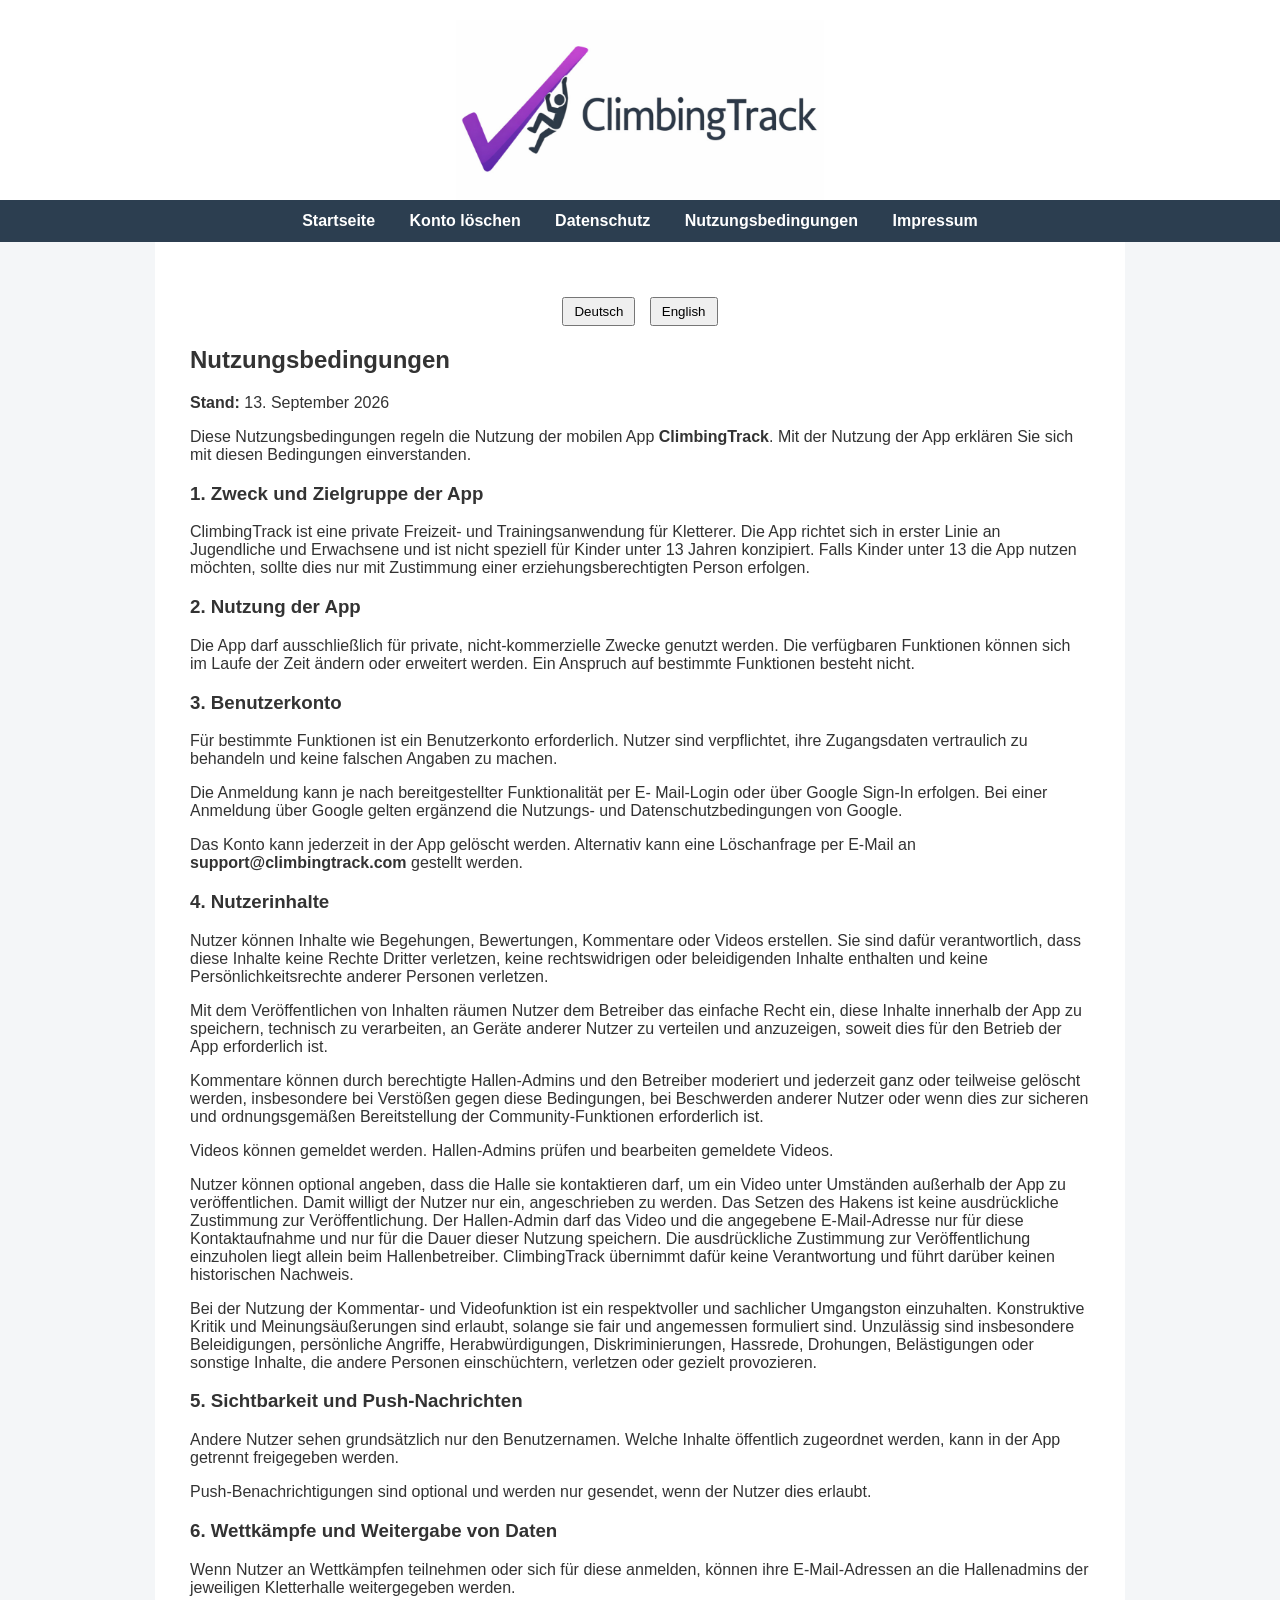
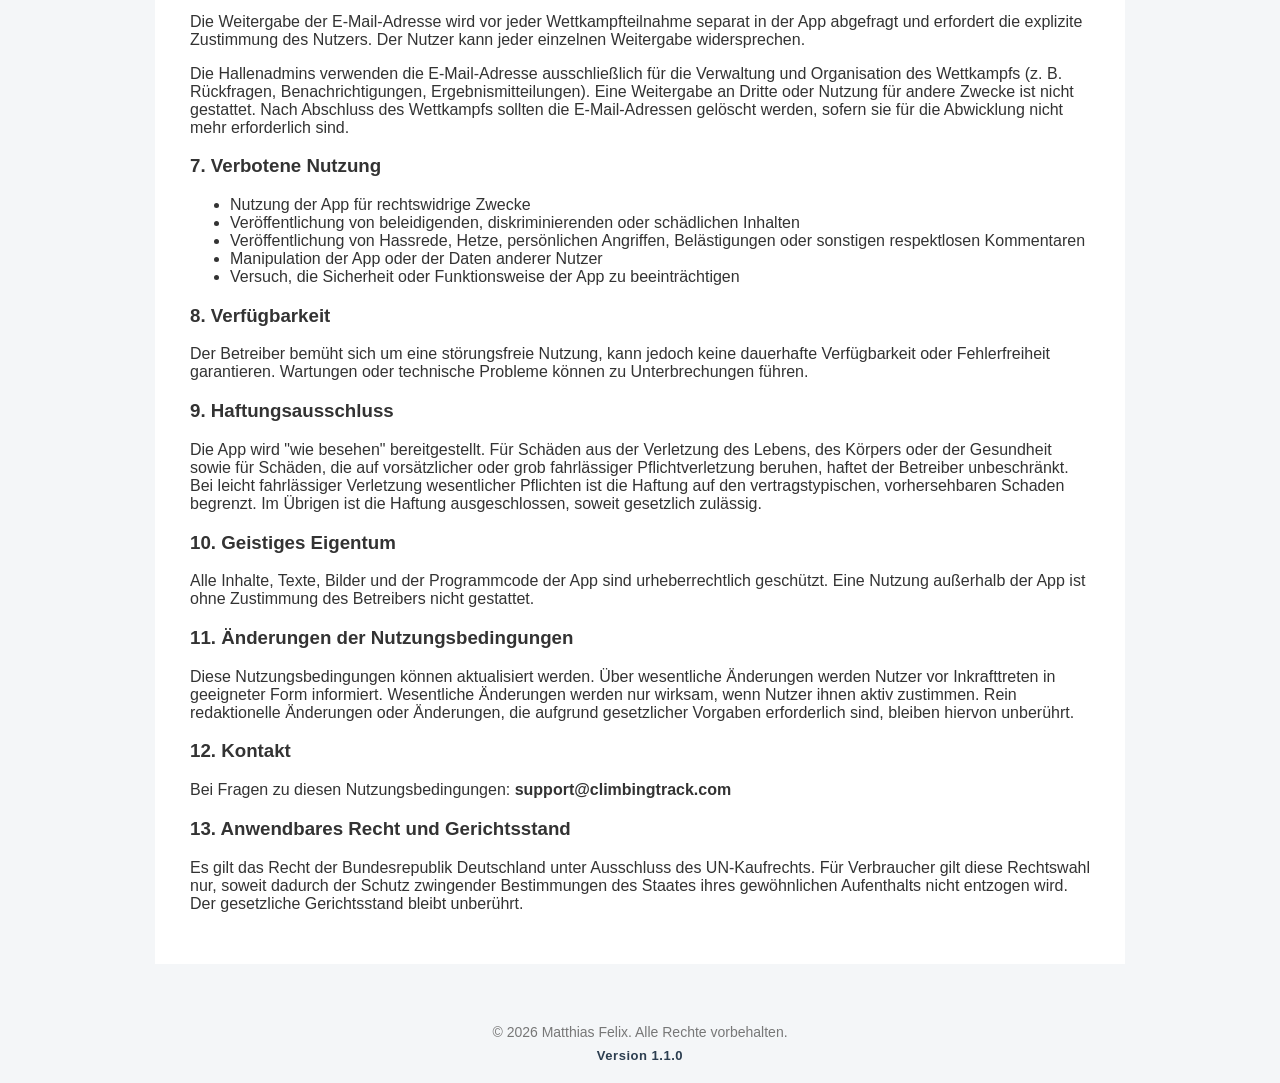
<file: terms.html>
<!doctype html>
<html lang="de">
  <head>
    <meta charset="UTF-8" />
    <title>Nutzungsbedingungen - ClimbingTrack</title>
    <link rel="stylesheet" href="css/style.css" />
  </head>

  <body>
    <header>
      <img src="img/banner2.jpg" class="banner" />
    </header>

    <nav>
      <a href="index.html" data-i18n="nav-home">Startseite</a>
      <a href="delete-account.html" data-i18n="nav-delete">Konto löschen</a>
      <a href="privacy.html" data-i18n="nav-privacy">Datenschutz</a>
      <a href="terms.html" data-i18n="nav-terms">Nutzungsbedingungen</a>
      <a href="impressum.html" data-i18n="nav-imprint">Impressum</a>
    </nav>

    <div class="container">
      <div id="lang-switcher" style="text-align: center; margin: 20px 0">
        <button onclick="setLang('de')">Deutsch</button>
        <button onclick="setLang('en')">English</button>
      </div>
      <div class="lang lang-de">
        <h2>Nutzungsbedingungen</h2>
        <p><strong>Stand:</strong> 13. September 2026</p>

        <p>
          Diese Nutzungsbedingungen regeln die Nutzung der mobilen App
          <b>ClimbingTrack</b>. Mit der Nutzung der App erklären Sie sich mit
          diesen Bedingungen einverstanden.
        </p>

        <h3>1. Zweck und Zielgruppe der App</h3>
        <p>
          ClimbingTrack ist eine private Freizeit‑ und Trainingsanwendung für
          Kletterer. Die App richtet sich in erster Linie an Jugendliche und
          Erwachsene und ist nicht speziell für Kinder unter 13 Jahren
          konzipiert. Falls Kinder unter 13 die App nutzen möchten, sollte dies
          nur mit Zustimmung einer erziehungsberechtigten Person erfolgen.
        </p>

        <h3>2. Nutzung der App</h3>
        <p>
          Die App darf ausschließlich für private, nicht‑kommerzielle Zwecke
          genutzt werden. Die verfügbaren Funktionen können sich im Laufe der
          Zeit ändern oder erweitert werden. Ein Anspruch auf bestimmte
          Funktionen besteht nicht.
        </p>

        <h3>3. Benutzerkonto</h3>
        <p>
          Für bestimmte Funktionen ist ein Benutzerkonto erforderlich. Nutzer
          sind verpflichtet, ihre Zugangsdaten vertraulich zu behandeln und
          keine falschen Angaben zu machen.
        </p>
        <p>
          Die Anmeldung kann je nach bereitgestellter Funktionalität per E-
          Mail-Login oder über Google Sign-In erfolgen. Bei einer Anmeldung über
          Google gelten ergänzend die Nutzungs- und Datenschutzbedingungen von
          Google.
        </p>
        <p>
          Das Konto kann jederzeit in der App gelöscht werden. Alternativ kann
          eine Löschanfrage per E‑Mail an
          <b>support@climbingtrack.com</b> gestellt werden.
        </p>

        <h3>4. Nutzerinhalte</h3>
        <p>
          Nutzer können Inhalte wie Begehungen, Bewertungen, Kommentare oder
          Videos erstellen. Sie sind dafür verantwortlich, dass diese Inhalte
          keine Rechte Dritter verletzen, keine rechtswidrigen oder
          beleidigenden Inhalte enthalten und keine Persönlichkeitsrechte
          anderer Personen verletzen.
        </p>
        <p>
          Mit dem Veröffentlichen von Inhalten räumen Nutzer dem Betreiber das
          einfache Recht ein, diese Inhalte innerhalb der App zu speichern,
          technisch zu verarbeiten, an Geräte anderer Nutzer zu verteilen und
          anzuzeigen, soweit dies für den Betrieb der App erforderlich ist.
        </p>
        <p>
          Kommentare können durch berechtigte Hallen-Admins und den Betreiber
          moderiert und jederzeit ganz oder teilweise gelöscht werden,
          insbesondere bei Verstößen gegen diese Bedingungen, bei Beschwerden
          anderer Nutzer oder wenn dies zur sicheren und ordnungsgemäßen
          Bereitstellung der Community-Funktionen erforderlich ist.
        </p>
        <p>
          Videos können gemeldet werden. Hallen-Admins prüfen und bearbeiten
          gemeldete Videos.
        </p>
        <p>
          Nutzer können optional angeben, dass die Halle sie kontaktieren darf,
          um ein Video unter Umständen außerhalb der App zu veröffentlichen.
          Damit willigt der Nutzer nur ein, angeschrieben zu werden. Das Setzen
          des Hakens ist keine ausdrückliche Zustimmung zur Veröffentlichung.
          Der Hallen-Admin darf das Video und die angegebene E-Mail-Adresse nur
          für diese Kontaktaufnahme und nur für die Dauer dieser Nutzung
          speichern. Die ausdrückliche Zustimmung zur Veröffentlichung
          einzuholen liegt allein beim Hallenbetreiber. ClimbingTrack übernimmt
          dafür keine Verantwortung und führt darüber keinen historischen
          Nachweis.
        </p>
        <p>
          Bei der Nutzung der Kommentar- und Videofunktion ist ein respektvoller
          und sachlicher Umgangston einzuhalten. Konstruktive Kritik und
          Meinungsäußerungen sind erlaubt, solange sie fair und angemessen
          formuliert sind. Unzulässig sind insbesondere Beleidigungen,
          persönliche Angriffe, Herabwürdigungen, Diskriminierungen, Hassrede,
          Drohungen, Belästigungen oder sonstige Inhalte, die andere Personen
          einschüchtern, verletzen oder gezielt provozieren.
        </p>

        <h3>5. Sichtbarkeit und Push-Nachrichten</h3>
        <p>
          Andere Nutzer sehen grundsätzlich nur den Benutzernamen. Welche
          Inhalte öffentlich zugeordnet werden, kann in der App getrennt
          freigegeben werden.
        </p>
        <p>
          Push-Benachrichtigungen sind optional und werden nur gesendet, wenn
          der Nutzer dies erlaubt.
        </p>

        <h3>6. Wettkämpfe und Weitergabe von Daten</h3>
        <p>
          Wenn Nutzer an Wettkämpfen teilnehmen oder sich für diese anmelden,
          können ihre E-Mail-Adressen an die Hallenadmins der jeweiligen
          Kletterhalle weitergegeben werden.
        </p>
        <p>
          Die Weitergabe der E-Mail-Adresse wird vor jeder Wettkampfteilnahme
          separat in der App abgefragt und erfordert die explizite Zustimmung
          des Nutzers. Der Nutzer kann jeder einzelnen Weitergabe widersprechen.
        </p>
        <p>
          Die Hallenadmins verwenden die E-Mail-Adresse ausschließlich für die
          Verwaltung und Organisation des Wettkampfs (z. B. Rückfragen,
          Benachrichtigungen, Ergebnismitteilungen). Eine Weitergabe an Dritte
          oder Nutzung für andere Zwecke ist nicht gestattet. Nach Abschluss des
          Wettkampfs sollten die E-Mail-Adressen gelöscht werden, sofern sie für
          die Abwicklung nicht mehr erforderlich sind.
        </p>

        <h3>7. Verbotene Nutzung</h3>
        <ul>
          <li>Nutzung der App für rechtswidrige Zwecke</li>
          <li>
            Veröffentlichung von beleidigenden, diskriminierenden oder
            schädlichen Inhalten
          </li>
          <li>
            Veröffentlichung von Hassrede, Hetze, persönlichen Angriffen,
            Belästigungen oder sonstigen respektlosen Kommentaren
          </li>
          <li>Manipulation der App oder der Daten anderer Nutzer</li>
          <li>
            Versuch, die Sicherheit oder Funktionsweise der App zu
            beeinträchtigen
          </li>
        </ul>

        <h3>8. Verfügbarkeit</h3>
        <p>
          Der Betreiber bemüht sich um eine störungsfreie Nutzung, kann jedoch
          keine dauerhafte Verfügbarkeit oder Fehlerfreiheit garantieren.
          Wartungen oder technische Probleme können zu Unterbrechungen führen.
        </p>

        <h3>9. Haftungsausschluss</h3>
        <p>
          Die App wird "wie besehen" bereitgestellt. Für Schäden aus der
          Verletzung des Lebens, des Körpers oder der Gesundheit sowie für
          Schäden, die auf vorsätzlicher oder grob fahrlässiger
          Pflichtverletzung beruhen, haftet der Betreiber unbeschränkt. Bei
          leicht fahrlässiger Verletzung wesentlicher Pflichten ist die Haftung
          auf den vertragstypischen, vorhersehbaren Schaden begrenzt. Im Übrigen
          ist die Haftung ausgeschlossen, soweit gesetzlich zulässig.
        </p>

        <h3>10. Geistiges Eigentum</h3>
        <p>
          Alle Inhalte, Texte, Bilder und der Programmcode der App sind
          urheberrechtlich geschützt. Eine Nutzung außerhalb der App ist ohne
          Zustimmung des Betreibers nicht gestattet.
        </p>

        <h3>11. Änderungen der Nutzungsbedingungen</h3>
        <p>
          Diese Nutzungsbedingungen können aktualisiert werden. Über wesentliche
          Änderungen werden Nutzer vor Inkrafttreten in geeigneter Form
          informiert. Wesentliche Änderungen werden nur wirksam, wenn Nutzer
          ihnen aktiv zustimmen. Rein redaktionelle Änderungen oder Änderungen,
          die aufgrund gesetzlicher Vorgaben erforderlich sind, bleiben hiervon
          unberührt.
        </p>

        <h3>12. Kontakt</h3>
        <p>
          Bei Fragen zu diesen Nutzungsbedingungen:
          <b>support@climbingtrack.com</b>
        </p>

        <h3>13. Anwendbares Recht und Gerichtsstand</h3>
        <p>
          Es gilt das Recht der Bundesrepublik Deutschland unter Ausschluss des
          UN‑Kaufrechts. Für Verbraucher gilt diese Rechtswahl nur, soweit
          dadurch der Schutz zwingender Bestimmungen des Staates ihres
          gewöhnlichen Aufenthalts nicht entzogen wird. Der gesetzliche
          Gerichtsstand bleibt unberührt.
        </p>
      </div>

      <div class="lang lang-en">
        <h2>Terms of Service</h2>
        <p><strong>Last updated:</strong> September 13, 2026</p>

        <p>
          These Terms of Service govern the use of the mobile application
          <b>ClimbingTrack</b>. By using the app, you agree to these terms.
        </p>

        <h3>1. Purpose and target audience</h3>
        <p>
          ClimbingTrack is a private recreational and training application for
          climbers. The app is primarily designed for teens and adults and is
          not specifically intended for children under the age of 13. If
          children under 13 wish to use the app, this should only occur with the
          permission of a parent or legal guardian.
        </p>

        <h3>2. Use of the app</h3>
        <p>
          The app may only be used for private, non‑commercial purposes.
          Features may change or be expanded over time. There is no entitlement
          to specific features.
        </p>

        <h3>3. User accounts</h3>
        <p>
          Some features require a user account. Users must keep their login
          credentials confidential and must not provide false information.
        </p>
        <p>
          Depending on the functionality provided, users may sign in via email
          login or Google Sign-In. If Google Sign-In is used, Google's
          additional terms and privacy rules apply.
        </p>
        <p>
          Accounts can be deleted at any time within the app. Alternatively,
          deletion requests may be sent to <b>support@climbingtrack.com</b>.
        </p>

        <h3>4. User‑generated content</h3>
        <p>
          Users may create content such as climbing ticks, ratings, comments, or
          videos. Users are responsible for ensuring that their content does not
          violate the rights of third parties, contain illegal or offensive
          material, or infringe the personal rights of others.
        </p>
        <p>
          By posting content, users grant the operator a non-exclusive right to
          store, technically process, distribute to other users’ devices, and
          display that content within the app to the extent necessary for
          operating the service.
        </p>
        <p>
          Comments may be moderated and deleted in whole or in part by
          authorized gym admins and the operator at any time, in particular in
          the event of violations of these Terms, complaints by other users, or
          where this is necessary to provide community features safely and in an
          orderly manner.
        </p>
        <p>
          Videos can be reported. Gym admins review and handle reported videos.
        </p>
        <p>
          Users may optionally indicate that the gym may contact them about
          possibly publishing a video outside the app. This only means the user
          agrees to be contacted. Checking the box is not explicit consent to
          publication. The gym admin may store the video and the email address
          provided only for this contact and only for the duration of that use.
          Obtaining explicit consent to publish the video is solely the gym
          operator’s responsibility. ClimbingTrack accepts no responsibility for
          this and does not keep a historical record of it.
        </p>
        <p>
          When using the comment and video functions, users must remain
          respectful, friendly, and factual. Constructive criticism and opinions
          are allowed as long as they are expressed fairly and appropriately.
          Prohibited content includes, in particular, insults, personal attacks,
          degrading statements, discrimination, hate speech, threats,
          harassment, or other content intended to intimidate, harm, or
          deliberately provoke others.
        </p>

        <h3>5. Visibility and push notifications</h3>
        <p>
          Other users generally only see a username. Which content is publicly
          attributed can be permitted separately in the app.
        </p>
        <p>
          Push notifications are optional and are sent only if the user allows
          them.
        </p>

        <h3>6. Competitions and Sharing of Data</h3>
        <p>
          When users participate in or register for competitions, their email
          addresses may be shared with the gym admins of the respective climbing
          gym.
        </p>
        <p>
          The sharing of your email address is separately requested in the app
          before each competition and requires your explicit consent. Users can
          object to any individual sharing of their data.
        </p>
        <p>
          Gym admins will use your email address solely for the administration
          and organization of the competition (e.g. inquiries, notifications,
          results). Sharing with third parties or use for other purposes is not
          permitted. After the competition concludes, email addresses should be
          deleted unless they are still required for settlement purposes.
        </p>

        <h3>7. Prohibited use</h3>
        <ul>
          <li>Using the app for illegal purposes</li>
          <li>Posting offensive, discriminatory, or harmful content</li>
          <li>
            Posting hate speech, incitement, personal attacks, harassment, or
            other disrespectful comments
          </li>
          <li>Manipulating the app or other users’ data</li>
          <li>
            Attempting to compromise the security or functionality of the app
          </li>
        </ul>

        <h3>8. Availability</h3>
        <p>
          The operator strives to provide uninterrupted service but cannot
          guarantee permanent availability or error‑free operation. Maintenance
          or technical issues may cause interruptions.
        </p>

        <h3>9. Liability</h3>
        <p>
          The app is provided “as is.” The operator is fully liable for damages
          arising from injury to life, body, or health, and for damages caused
          by intent or gross negligence. In cases of slight negligence involving
          a material contractual obligation, liability is limited to foreseeable
          damage typical for this type of contract. In all other cases,
          liability is excluded to the extent permitted by law.
        </p>

        <h3>10. Intellectual property</h3>
        <p>
          All content, texts, images, and code within the app are protected by
          copyright. Use outside the app is not permitted without the operator’s
          consent.
        </p>

        <h3>11. Changes to the Terms</h3>
        <p>
          These Terms may be updated. Users will be informed of material changes
          before they take effect. Material changes become effective only if
          users actively consent to them. Purely editorial changes or changes
          required by law remain unaffected.
        </p>

        <h3>12. Contact</h3>
        <p>
          For questions regarding these Terms:
          <b>support@climbingtrack.com</b>
        </p>

        <h3>13. Governing law and jurisdiction</h3>
        <p>
          These Terms are governed by the laws of the Federal Republic of
          Germany, excluding the UN Convention on Contracts for the
          International Sale of Goods. For consumers, this choice of law applies
          only to the extent that it does not deprive them of mandatory
          protections of the country of their habitual residence. Statutory
          rules on jurisdiction remain unaffected.
        </p>
      </div>
    </div>

    <footer>
      <span data-i18n="footer"
        >© 2026 Matthias Felix. Alle Rechte vorbehalten.</span
      >
      <span class="site-version">Version 1.1.0</span>
    </footer>
    <script>
      const translations = {
        de: {
          "nav-home": "Startseite",
          "nav-delete": "Konto löschen",
          "nav-privacy": "Datenschutz",
          "nav-terms": "Nutzungsbedingungen",
          "nav-imprint": "Impressum",
          footer: "© 2026 Matthias Felix. Alle Rechte vorbehalten.",
        },
        en: {
          "nav-home": "Home",
          "nav-delete": "Delete Account",
          "nav-privacy": "Privacy Policy",
          "nav-terms": "Terms of Service",
          "nav-imprint": "Imprint",
          footer: "© 2026 Matthias Felix. All rights reserved.",
        },
      };

      function setLang(lang) {
        localStorage.setItem("climbingtrack-lang", lang);
        showLang(lang);
      }

      function showLang(lang) {
        document
          .querySelectorAll(".lang")
          .forEach((el) => (el.style.display = "none"));
        const active = document.querySelector(".lang-" + lang);
        if (active) active.style.display = "block";

        const t = translations[lang] || translations.de;
        document.querySelectorAll("[data-i18n]").forEach((el) => {
          const key = el.getAttribute("data-i18n");
          if (t[key]) el.textContent = t[key];
        });
      }

      const savedLang = localStorage.getItem("climbingtrack-lang") || "de";
      showLang(savedLang);
    </script>
  </body>
</html>
</file>
<file: css/style.css>
body {
  font-family: Arial, Helvetica, sans-serif;
  margin: 0;
  background: #f4f6f8;
  color: #333;
}

header {
  background: white;
  text-align: center;
  padding-top: 20px;
}

.banner {
  width: 100%;
  max-height: 180px;
  height: auto;
  display: block;
  margin: 0 auto;
  object-fit: contain;
}

nav {
  background: #2c3e50;
  text-align: center;
  padding: 12px;
}

nav a {
  color: white;
  margin: 0 15px;
  text-decoration: none;
  font-weight: bold;
}

nav a:hover {
  text-decoration: underline;
}

.container {
  max-width: 900px;
  margin: auto;
  background: white;
  padding: 35px;
}

.lang {
  display: none;
}
#lang-switcher button {
  margin: 0 5px;
  padding: 5px 10px;
  cursor: pointer;
}

footer {
  margin-top: 40px;
  padding: 20px;
  text-align: center;
  font-size: 14px;
  color: #777;
}

.site-version {
  display: block;
  margin-top: 8px;
  font-size: 13px;
  font-weight: 700;
  letter-spacing: 0.04em;
  color: #2c3e50;
}
</file>
